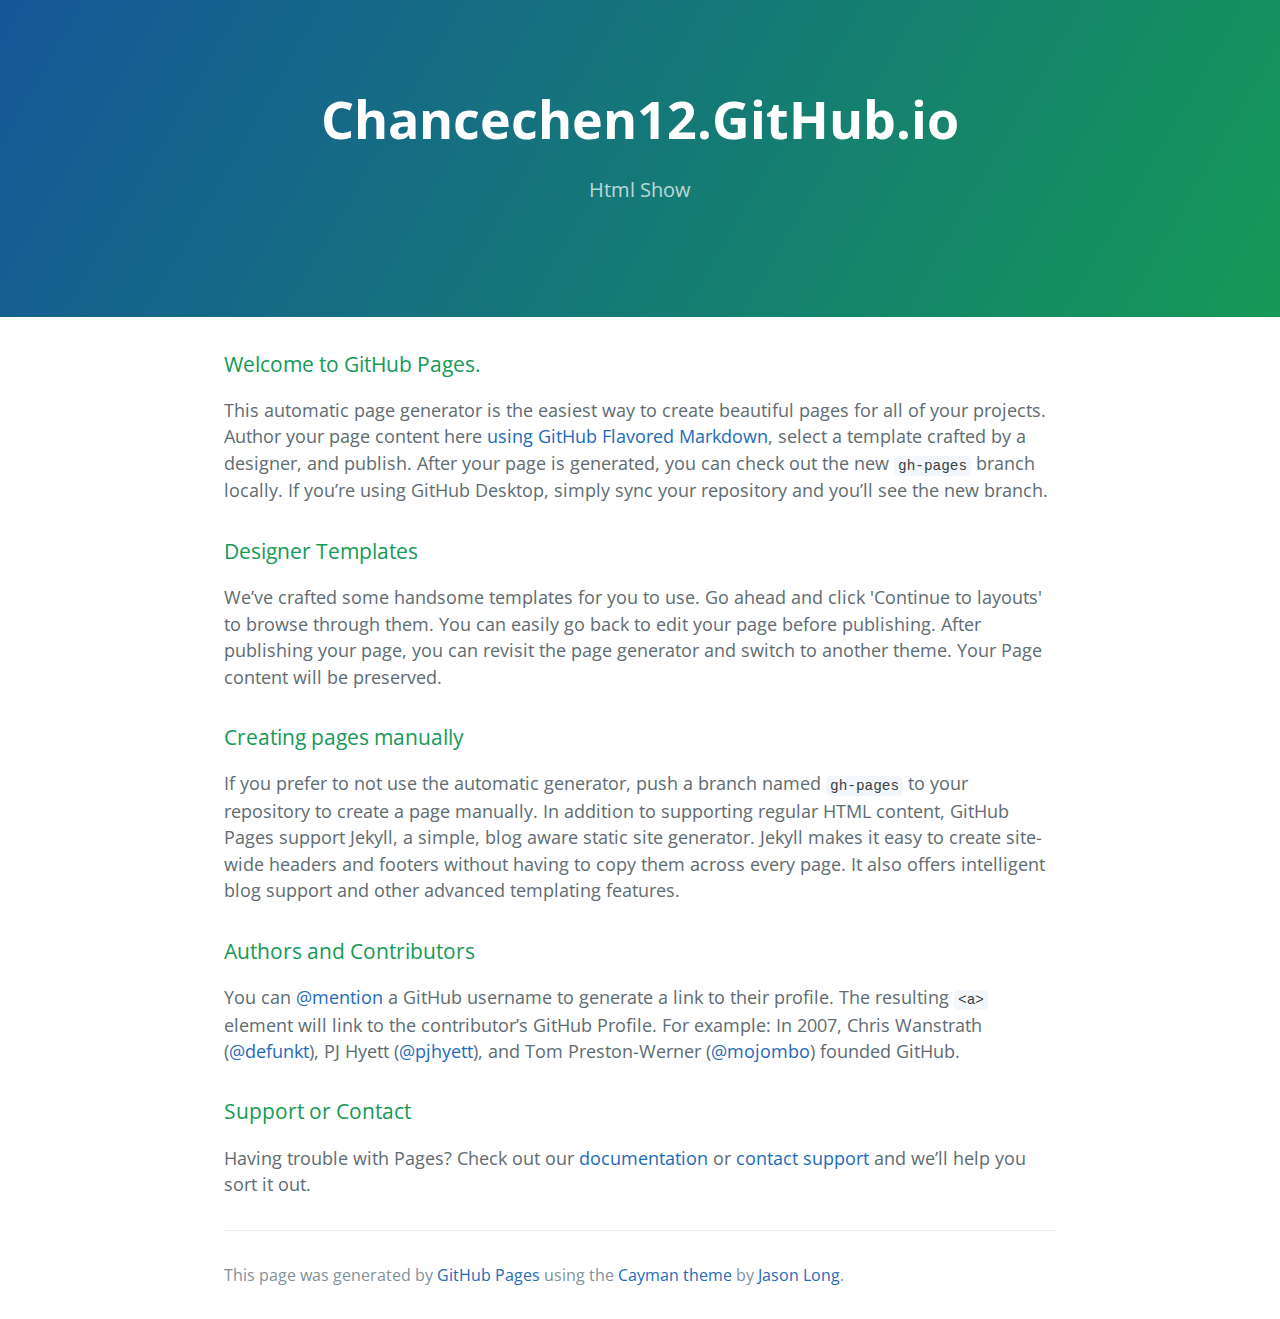
<file: index.html>
<!DOCTYPE html>
<html lang="en-us">
  <head>
    <meta charset="UTF-8">
    <title>Chancechen12.GitHub.io by ChanceChen12</title>
    <meta name="viewport" content="width=device-width, initial-scale=1">
    <link rel="stylesheet" type="text/css" href="stylesheets/normalize.css" media="screen">
    <link href='https://fonts.googleapis.com/css?family=Open+Sans:400,700' rel='stylesheet' type='text/css'>
    <link rel="stylesheet" type="text/css" href="stylesheets/stylesheet.css" media="screen">
    <link rel="stylesheet" type="text/css" href="stylesheets/github-light.css" media="screen">
  </head>
  <body>
    <section class="page-header">
      <h1 class="project-name">Chancechen12.GitHub.io</h1>
      <h2 class="project-tagline">Html Show</h2>
    </section>

    <section class="main-content">
      <h3>
<a id="welcome-to-github-pages" class="anchor" href="#welcome-to-github-pages" aria-hidden="true"><span aria-hidden="true" class="octicon octicon-link"></span></a>Welcome to GitHub Pages.</h3>

<p>This automatic page generator is the easiest way to create beautiful pages for all of your projects. Author your page content here <a href="https://guides.github.com/features/mastering-markdown/">using GitHub Flavored Markdown</a>, select a template crafted by a designer, and publish. After your page is generated, you can check out the new <code>gh-pages</code> branch locally. If you’re using GitHub Desktop, simply sync your repository and you’ll see the new branch.</p>

<h3>
<a id="designer-templates" class="anchor" href="#designer-templates" aria-hidden="true"><span aria-hidden="true" class="octicon octicon-link"></span></a>Designer Templates</h3>

<p>We’ve crafted some handsome templates for you to use. Go ahead and click 'Continue to layouts' to browse through them. You can easily go back to edit your page before publishing. After publishing your page, you can revisit the page generator and switch to another theme. Your Page content will be preserved.</p>

<h3>
<a id="creating-pages-manually" class="anchor" href="#creating-pages-manually" aria-hidden="true"><span aria-hidden="true" class="octicon octicon-link"></span></a>Creating pages manually</h3>

<p>If you prefer to not use the automatic generator, push a branch named <code>gh-pages</code> to your repository to create a page manually. In addition to supporting regular HTML content, GitHub Pages support Jekyll, a simple, blog aware static site generator. Jekyll makes it easy to create site-wide headers and footers without having to copy them across every page. It also offers intelligent blog support and other advanced templating features.</p>

<h3>
<a id="authors-and-contributors" class="anchor" href="#authors-and-contributors" aria-hidden="true"><span aria-hidden="true" class="octicon octicon-link"></span></a>Authors and Contributors</h3>

<p>You can <a href="https://help.github.com/articles/basic-writing-and-formatting-syntax/#mentioning-users-and-teams" class="user-mention">@mention</a> a GitHub username to generate a link to their profile. The resulting <code>&lt;a&gt;</code> element will link to the contributor’s GitHub Profile. For example: In 2007, Chris Wanstrath (<a href="https://github.com/defunkt" class="user-mention">@defunkt</a>), PJ Hyett (<a href="https://github.com/pjhyett" class="user-mention">@pjhyett</a>), and Tom Preston-Werner (<a href="https://github.com/mojombo" class="user-mention">@mojombo</a>) founded GitHub.</p>

<h3>
<a id="support-or-contact" class="anchor" href="#support-or-contact" aria-hidden="true"><span aria-hidden="true" class="octicon octicon-link"></span></a>Support or Contact</h3>

<p>Having trouble with Pages? Check out our <a href="https://help.github.com/pages">documentation</a> or <a href="https://github.com/contact">contact support</a> and we’ll help you sort it out.</p>

      <footer class="site-footer">

        <span class="site-footer-credits">This page was generated by <a href="https://pages.github.com">GitHub Pages</a> using the <a href="https://github.com/jasonlong/cayman-theme">Cayman theme</a> by <a href="https://twitter.com/jasonlong">Jason Long</a>.</span>
      </footer>

    </section>

  
  </body>
</html>
</file>
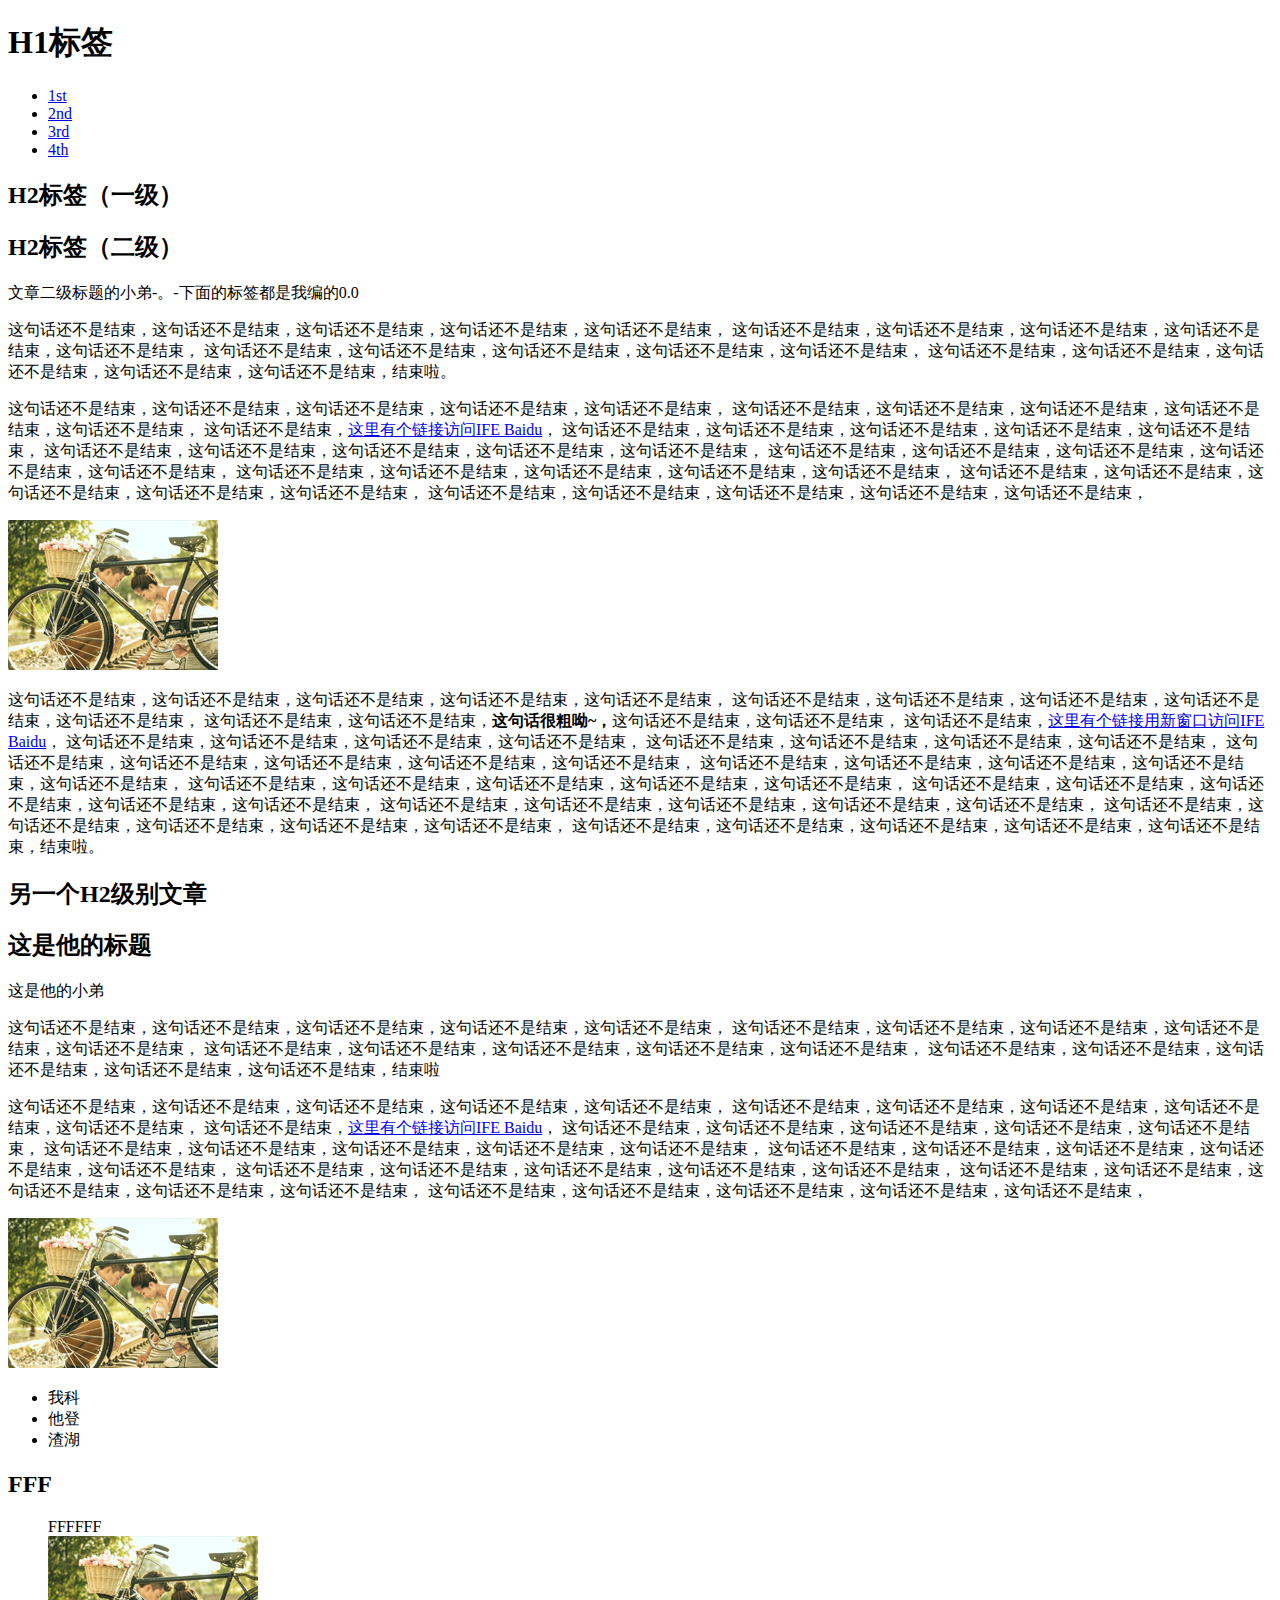
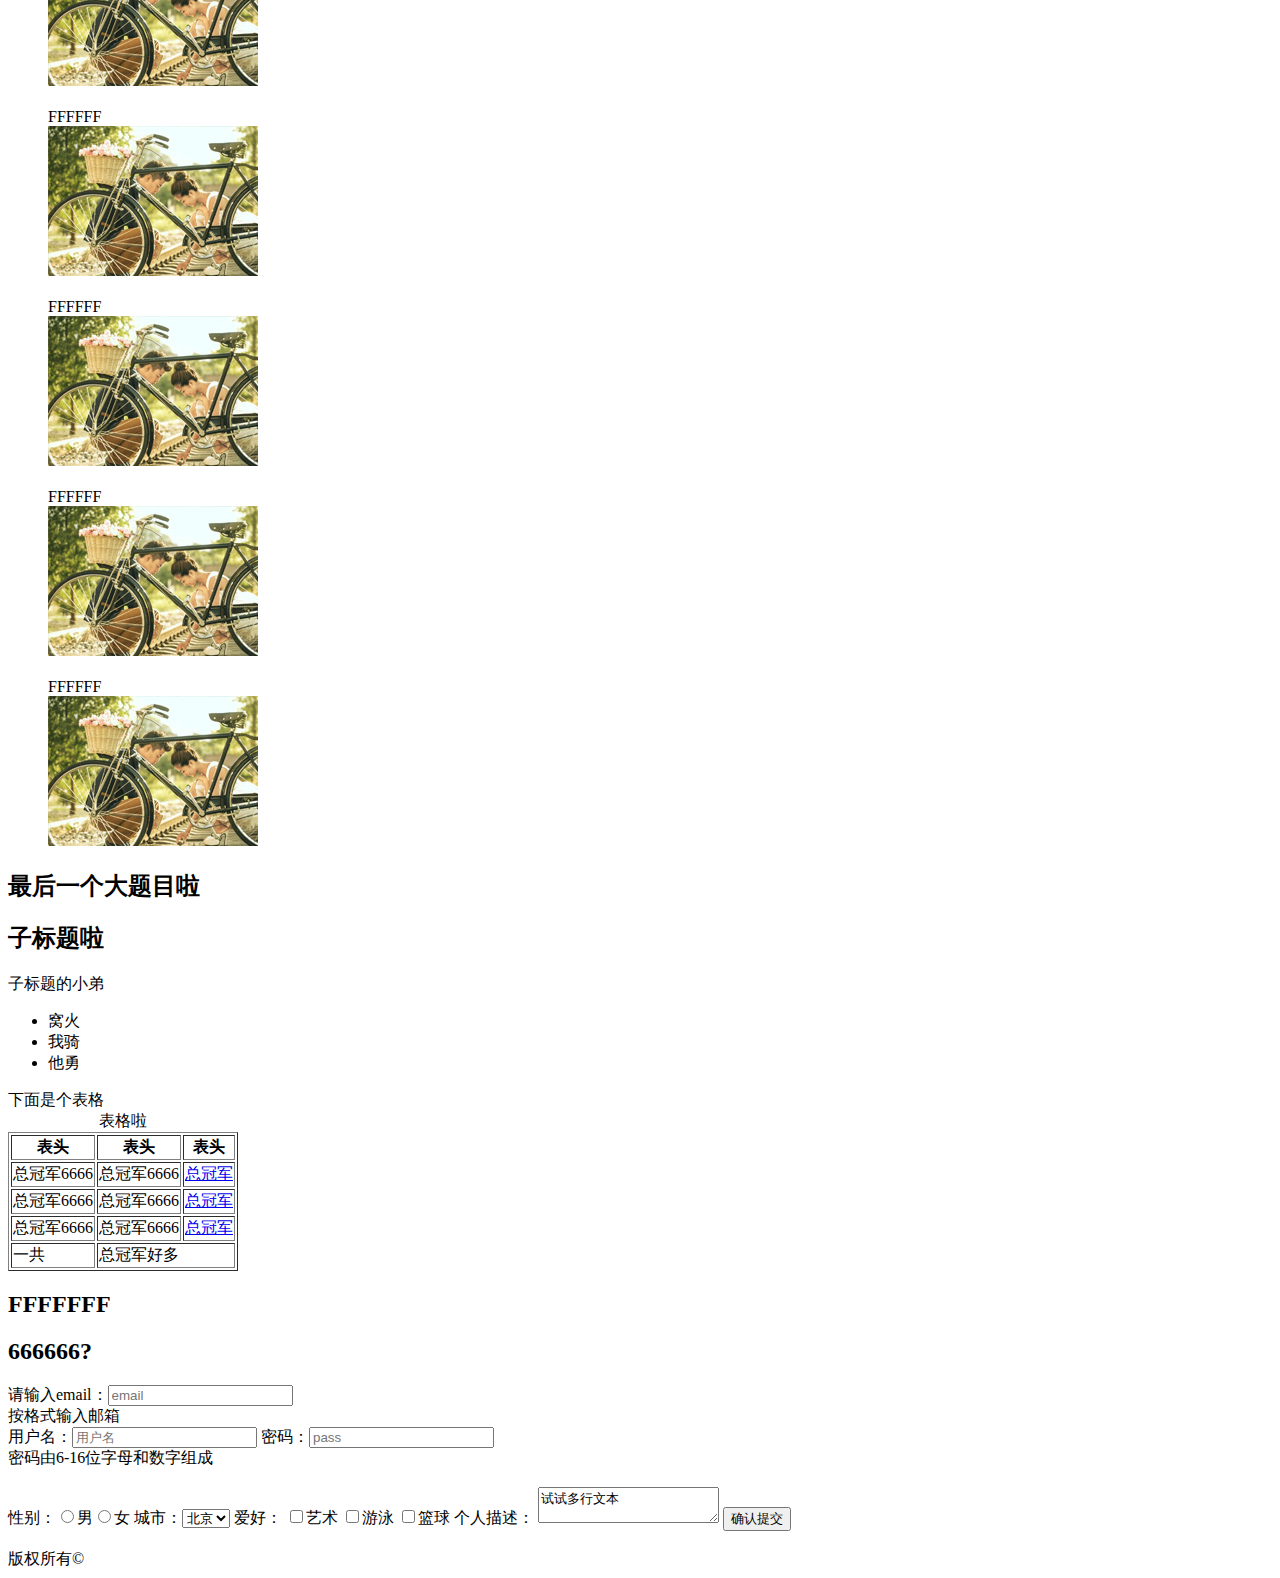
<file: index01.html>
<!DOCTYPE html>
<html lang="en">
<head>
    <meta charset="UTF-8">
    <title>Html01_heu2016</title>
</head>
<body style="font-family: '微软雅黑'">
    <div class="swap">
        <div class="container">
        <article>
            <header>
                <h1>H1标签</h1>
                    <ul>
                        <li><a href="#">1st</a></li>
                        <li><a href="#">2nd</a></li>
                        <li><a href="#">3rd</a></li>
                        <li><a href="#">4th</a> </li>
                    </ul>
            </header>
            <section>
                <header>
                    <h2>H2标签（一级）</h2>
                </header>
                <article>
                    <header>
                        <h2>H2标签（二级）</h2>
                        <p>文章二级标题的小弟-。-下面的标签都是我编的0.0</p>
                    </header>
                    <p>
                        这句话还不是结束，这句话还不是结束，这句话还不是结束，这句话还不是结束，这句话还不是结束，
                        这句话还不是结束，这句话还不是结束，这句话还不是结束，这句话还不是结束，这句话还不是结束，
                        这句话还不是结束，这句话还不是结束，这句话还不是结束，这句话还不是结束，这句话还不是结束，
                        这句话还不是结束，这句话还不是结束，这句话还不是结束，这句话还不是结束，这句话还不是结束，结束啦。
                    </p>
                    <p>
                        这句话还不是结束，这句话还不是结束，这句话还不是结束，这句话还不是结束，这句话还不是结束，
                        这句话还不是结束，这句话还不是结束，这句话还不是结束，这句话还不是结束，这句话还不是结束，
                        这句话还不是结束，<a href="http://ife.baidu.com" target="_self">这里有个链接访问IFE Baidu</a>，
                        这句话还不是结束，这句话还不是结束，这句话还不是结束，这句话还不是结束，这句话还不是结束，
                        这句话还不是结束，这句话还不是结束，这句话还不是结束，这句话还不是结束，这句话还不是结束，
                        这句话还不是结束，这句话还不是结束，这句话还不是结束，这句话还不是结束，这句话还不是结束，
                        这句话还不是结束，这句话还不是结束，这句话还不是结束，这句话还不是结束，这句话还不是结束，
                        这句话还不是结束，这句话还不是结束，这句话还不是结束，这句话还不是结束，这句话还不是结束，
                        这句话还不是结束，这句话还不是结束，这句话还不是结束，这句话还不是结束，这句话还不是结束，
                    </p>
                    <img src="FFF.jpg">
                    <p>
                        这句话还不是结束，这句话还不是结束，这句话还不是结束，这句话还不是结束，这句话还不是结束，
                        这句话还不是结束，这句话还不是结束，这句话还不是结束，这句话还不是结束，这句话还不是结束，
                        这句话还不是结束，这句话还不是结束，<b>这句话很粗呦~，</b>这句话还不是结束，这句话还不是结束，
                        这句话还不是结束，<a href="http://ife.baidu.com" target="_blank">这里有个链接用新窗口访问IFE Baidu</a>，
                        这句话还不是结束，这句话还不是结束，这句话还不是结束，这句话还不是结束，
                        这句话还不是结束，这句话还不是结束，这句话还不是结束，这句话还不是结束，
                        这句话还不是结束，这句话还不是结束，这句话还不是结束，这句话还不是结束，这句话还不是结束，
                        这句话还不是结束，这句话还不是结束，这句话还不是结束，这句话还不是结束，这句话还不是结束，
                        这句话还不是结束，这句话还不是结束，这句话还不是结束，这句话还不是结束，这句话还不是结束，
                        这句话还不是结束，这句话还不是结束，这句话还不是结束，这句话还不是结束，这句话还不是结束，
                        这句话还不是结束，这句话还不是结束，这句话还不是结束，这句话还不是结束，这句话还不是结束，
                        这句话还不是结束，这句话还不是结束，这句话还不是结束，这句话还不是结束，这句话还不是结束，
                        这句话还不是结束，这句话还不是结束，这句话还不是结束，这句话还不是结束，这句话还不是结束，结束啦。
                    </p>
                </article>
            </section>
            <section>
                <header>
                    <h2>另一个H2级别文章</h2>
                </header>
                <article>
                    <header>
                        <h2>这是他的标题</h2>
                        <p>这是他的小弟</p>
                    </header>
                    <p>这句话还不是结束，这句话还不是结束，这句话还不是结束，这句话还不是结束，这句话还不是结束，
                        这句话还不是结束，这句话还不是结束，这句话还不是结束，这句话还不是结束，这句话还不是结束，
                        这句话还不是结束，这句话还不是结束，这句话还不是结束，这句话还不是结束，这句话还不是结束，
                        这句话还不是结束，这句话还不是结束，这句话还不是结束，这句话还不是结束，这句话还不是结束，结束啦
                    </p>
                    <p>
                        这句话还不是结束，这句话还不是结束，这句话还不是结束，这句话还不是结束，这句话还不是结束，
                        这句话还不是结束，这句话还不是结束，这句话还不是结束，这句话还不是结束，这句话还不是结束，
                        这句话还不是结束，<a href="http://ife.baidu.com" target="_self">这里有个链接访问IFE Baidu</a>，
                        这句话还不是结束，这句话还不是结束，这句话还不是结束，这句话还不是结束，这句话还不是结束，
                        这句话还不是结束，这句话还不是结束，这句话还不是结束，这句话还不是结束，这句话还不是结束，
                        这句话还不是结束，这句话还不是结束，这句话还不是结束，这句话还不是结束，这句话还不是结束，
                        这句话还不是结束，这句话还不是结束，这句话还不是结束，这句话还不是结束，这句话还不是结束，
                        这句话还不是结束，这句话还不是结束，这句话还不是结束，这句话还不是结束，这句话还不是结束，
                        这句话还不是结束，这句话还不是结束，这句话还不是结束，这句话还不是结束，这句话还不是结束，
                    </p>
                    <img src="FFF.jpg">
                    <ul>
                        <li>我科</li>
                        <li>他登</li>
                        <li>渣湖</li>
                    </ul>
                </article>
            </section>
            <section>
                <header>
                    <h2>FFF</h2>
                </header>
                <ul style="list-style-type: none">
                    <li>FFFFFF<br/><img src="FFF.jpg"></li>
                    <li><br/></li>
                    <li>FFFFFF<br/><img src="FFF.jpg"></li>
                    <li><br/></li>
                    <li>FFFFFF<br/><img src="FFF.jpg"></li>
                    <li><br/></li>
                    <li>FFFFFF<br/><img src="FFF.jpg"></li>
                    <li><br/></li>
                    <li>FFFFFF<br/><img src="FFF.jpg"></li>
                </ul>
            </section>
            <section>
                <header>
                    <h2>最后一个大题目啦</h2>
                </header>
                <section>
                    <header>
                        <h2>子标题啦</h2>
                        <p>子标题的小弟</p>
                    </header>
                    <ul>
                        <li>窝火</li>
                        <li>我骑</li>
                        <li>他勇</li>
                    </ul>
                    <span>下面是个表格</span>
                    <table border="1px">
                        <caption>表格啦</caption>
                        <tr>
                            <th>表头</th>
                            <th>表头</th>
                            <th>表头</th>
                        </tr>
                        <tr>
                            <td>总冠军6666</td>
                            <td>总冠军6666</td>
                            <td><a href="#">总冠军</a></td>
                        </tr>
                        <tr>
                            <td>总冠军6666</td>
                            <td>总冠军6666</td>
                            <td><a href="#">总冠军</a></td>
                        </tr>
                        <tr>
                            <td>总冠军6666</td>
                            <td>总冠军6666</td>
                            <td><a href="#">总冠军</a></td>
                        </tr>
                        <tr>
                            <td>一共</td>
                            <td colspan="2">总冠军好多</td>
                        </tr>
                    </table>
                </section>
                <section>
                    <header>
                    <h2>FFFFFFF</h2>
                    </header>
                    <h2>666666?</h2>
                </section>
                <form action="#" method="post">
                <span>请输入email：</span><input type="text" name="email" placeholder="email"><br/>
                <span>按格式输入邮箱</span><br/>
                <span>用户名：</span><input type="text" name="username" placeholder="用户名">
                <span>密码：</span><input type="password" name="password" placeholder="pass"><br/>
                <span>密码由6-16位字母和数字组成</span><br/>
                <br/>
                性别：<input type="radio" name="sex" value="male">男<input type="radio" name="sex" value="female">女
                城市：<select name="city">
                    <option value="1">北京</option>
                    <option value="2">上海</option>
                    <option value="3">广州</option>
                    <option value="4">深圳</option>
                    </select>
                <span>爱好：</span>
                <input type="checkbox" name="hobby" value="art">艺术
                <input type="checkbox" name="hobby" value="swim">游泳
                <input type="checkbox" name="hobby" value="bas">篮球
                <span>
                    个人描述：
                </span>
                <textarea >试试多行文本</textarea>
                <button type="submit" >确认提交</button>
                </form>
                <br/>
                <footer>
                    <span>版权所有©</span>
                </footer>
            </section>
        </article>
        </div>
    </div>
</body>
</html>
</file>
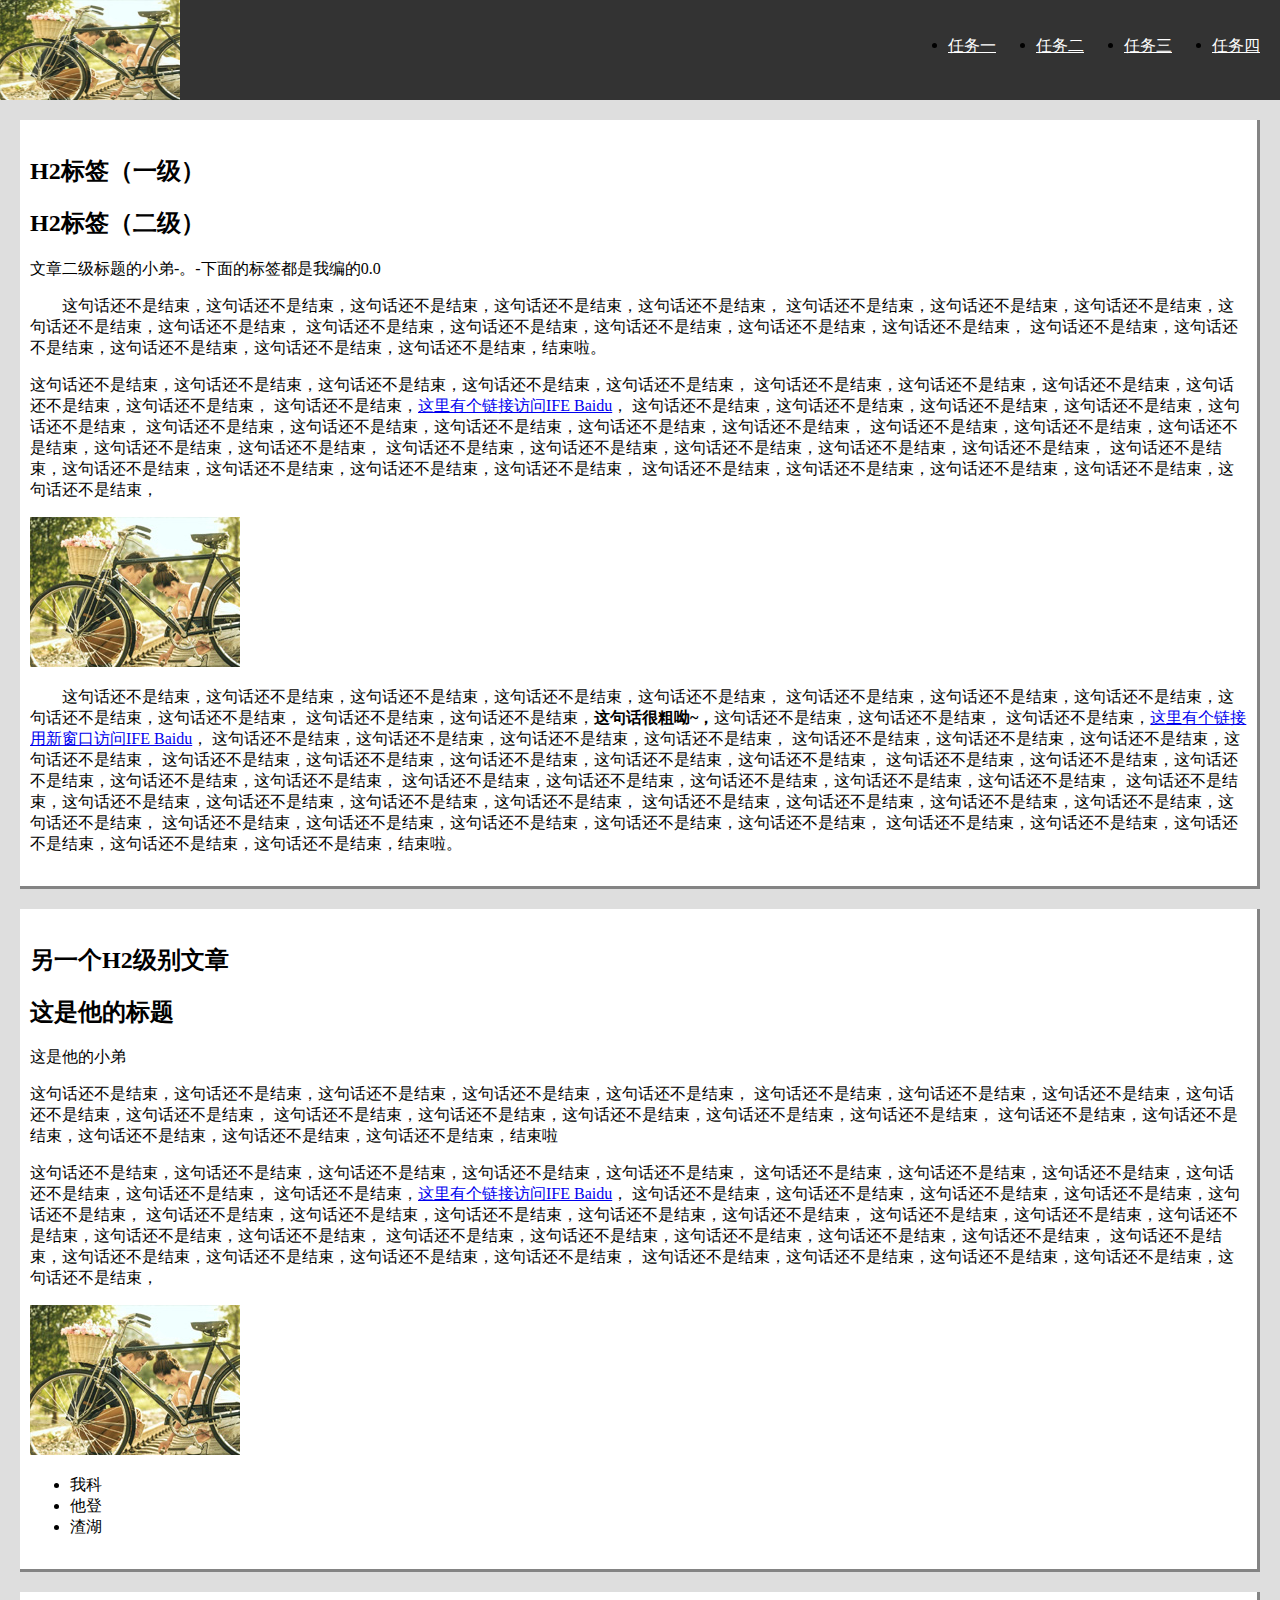
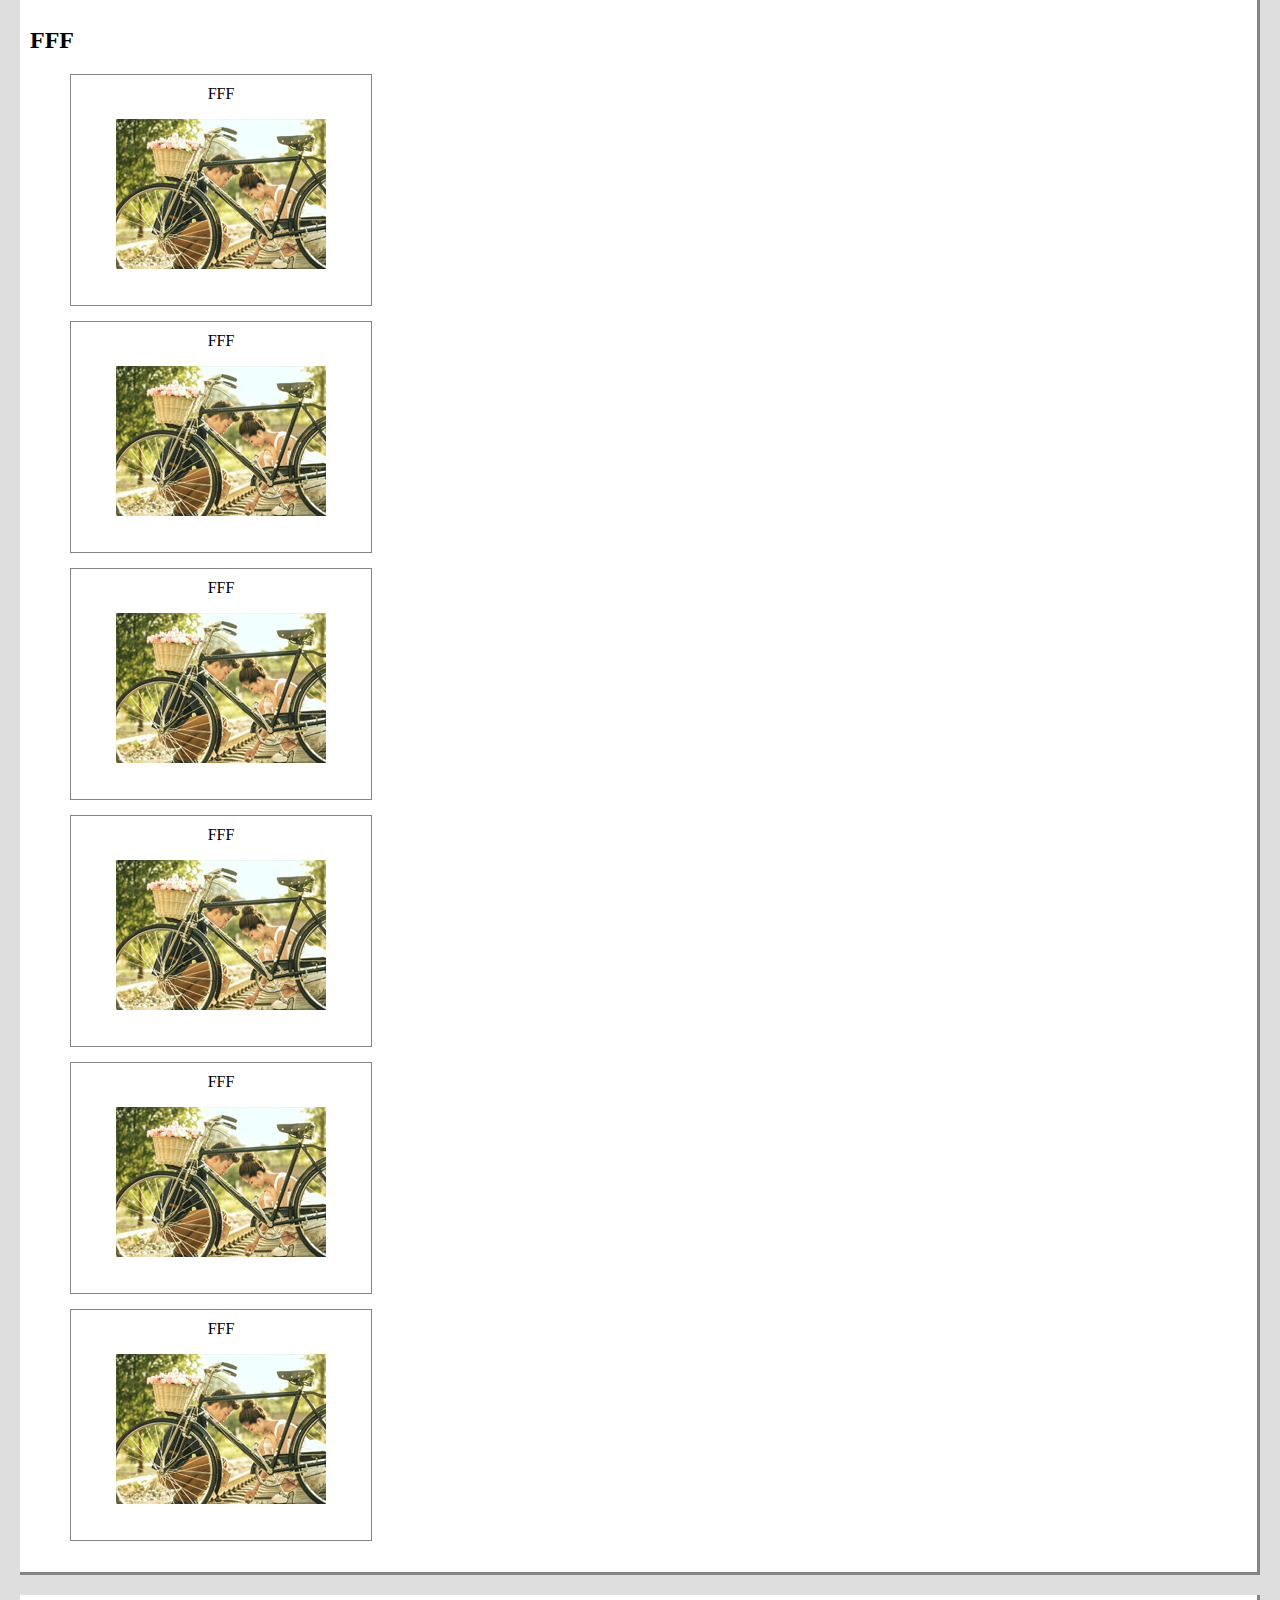
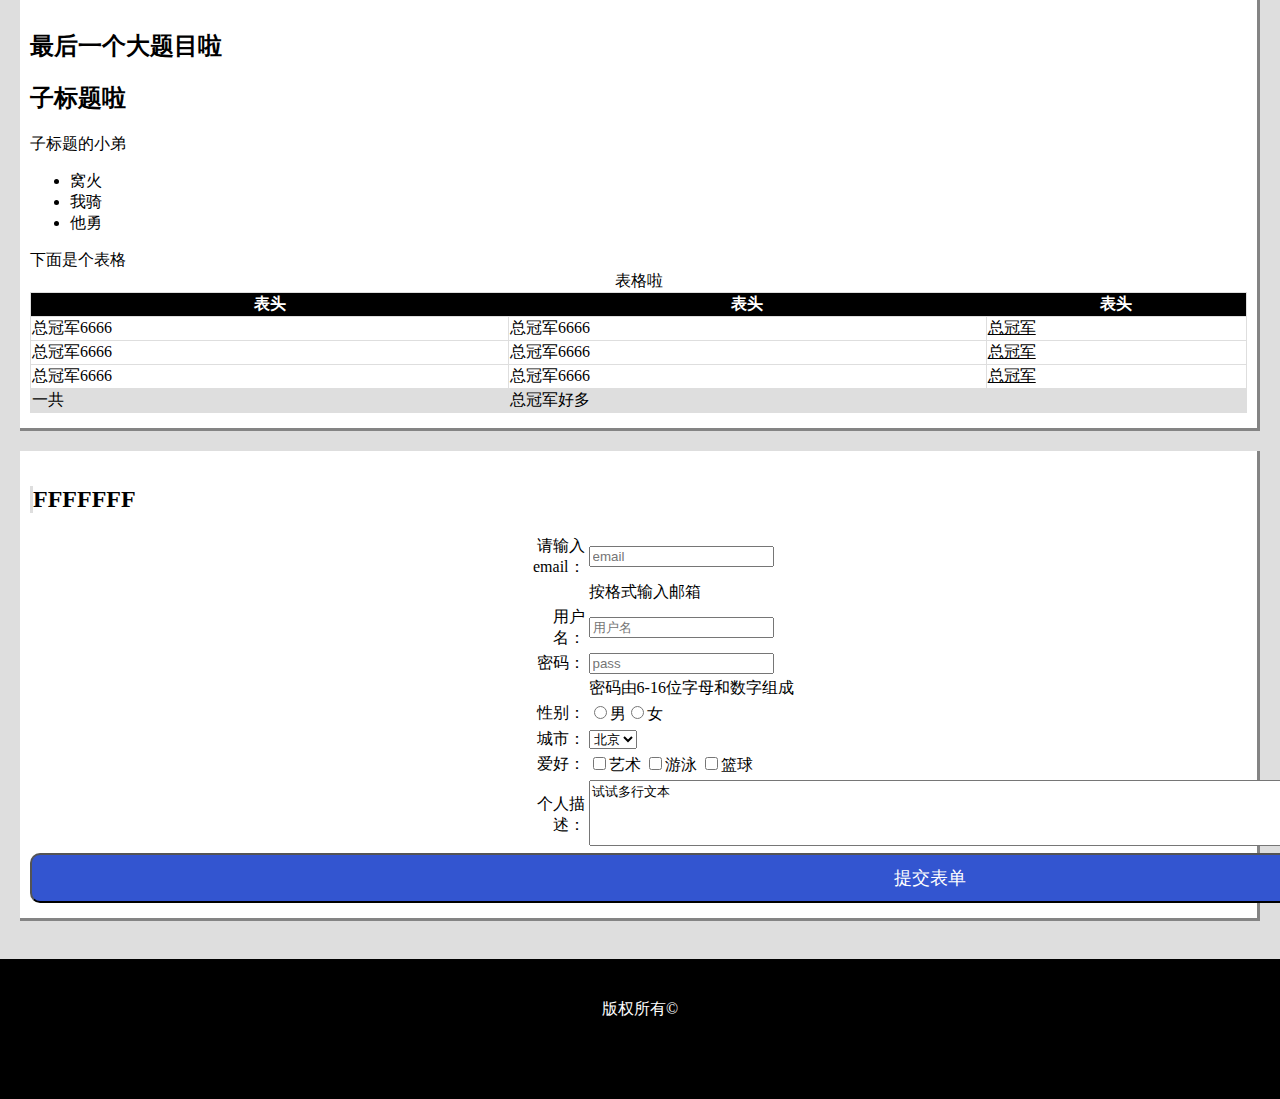
<file: Ife/Task_02.html>
<!DOCTYPE html>
<html lang="en">
<head>
    <meta charset="UTF-8">
    <title>Html01_heu2016</title>
    <link rel="stylesheet" type="text/css" href="StyleForTask02.css">
</head>
<body style="font-family: '微软雅黑'">
<div class="swap">
    <div class="container">
        <div class="header_div">
            <img src="FFF.jpg">
                <ul class="nav">
                    <li><a href="#">任务一</a></li>
                    <li><a href="#">任务二</a></li>
                    <li><a href="#">任务三</a></li>
                    <li><a href="#">任务四</a></li>
                </ul>
        </div>
        <article>
            <div class="part1">
            <section>
                <header>
                    <h2>H2标签（一级）</h2>
                </header>
                <article>
                    <header>
                        <h2>H2标签（二级）</h2>
                        <p>文章二级标题的小弟-。-下面的标签都是我编的0.0</p>
                    </header>
                    <p class="part1_p1">
                        这句话还不是结束，这句话还不是结束，这句话还不是结束，这句话还不是结束，这句话还不是结束，
                        这句话还不是结束，这句话还不是结束，这句话还不是结束，这句话还不是结束，这句话还不是结束，
                        这句话还不是结束，这句话还不是结束，这句话还不是结束，这句话还不是结束，这句话还不是结束，
                        这句话还不是结束，这句话还不是结束，这句话还不是结束，这句话还不是结束，这句话还不是结束，结束啦。
                    </p>
                    <p>
                        这句话还不是结束，这句话还不是结束，这句话还不是结束，这句话还不是结束，这句话还不是结束，
                        这句话还不是结束，这句话还不是结束，这句话还不是结束，这句话还不是结束，这句话还不是结束，
                        这句话还不是结束，<a href="http://ife.baidu.com" target="_self">这里有个链接访问IFE Baidu</a>，
                        这句话还不是结束，这句话还不是结束，这句话还不是结束，这句话还不是结束，这句话还不是结束，
                        这句话还不是结束，这句话还不是结束，这句话还不是结束，这句话还不是结束，这句话还不是结束，
                        这句话还不是结束，这句话还不是结束，这句话还不是结束，这句话还不是结束，这句话还不是结束，
                        这句话还不是结束，这句话还不是结束，这句话还不是结束，这句话还不是结束，这句话还不是结束，
                        这句话还不是结束，这句话还不是结束，这句话还不是结束，这句话还不是结束，这句话还不是结束，
                        这句话还不是结束，这句话还不是结束，这句话还不是结束，这句话还不是结束，这句话还不是结束，
                    </p>
                    <img src="FFF.jpg">
                    <p class="part1_p2">
                        这句话还不是结束，这句话还不是结束，这句话还不是结束，这句话还不是结束，这句话还不是结束，
                        这句话还不是结束，这句话还不是结束，这句话还不是结束，这句话还不是结束，这句话还不是结束，
                        这句话还不是结束，这句话还不是结束，<b>这句话很粗呦~，</b>这句话还不是结束，这句话还不是结束，
                        这句话还不是结束，<a href="http://ife.baidu.com" target="_blank">这里有个链接用新窗口访问IFE Baidu</a>，
                        这句话还不是结束，这句话还不是结束，这句话还不是结束，这句话还不是结束，
                        这句话还不是结束，这句话还不是结束，这句话还不是结束，这句话还不是结束，
                        这句话还不是结束，这句话还不是结束，这句话还不是结束，这句话还不是结束，这句话还不是结束，
                        这句话还不是结束，这句话还不是结束，这句话还不是结束，这句话还不是结束，这句话还不是结束，
                        这句话还不是结束，这句话还不是结束，这句话还不是结束，这句话还不是结束，这句话还不是结束，
                        这句话还不是结束，这句话还不是结束，这句话还不是结束，这句话还不是结束，这句话还不是结束，
                        这句话还不是结束，这句话还不是结束，这句话还不是结束，这句话还不是结束，这句话还不是结束，
                        这句话还不是结束，这句话还不是结束，这句话还不是结束，这句话还不是结束，这句话还不是结束，
                        这句话还不是结束，这句话还不是结束，这句话还不是结束，这句话还不是结束，这句话还不是结束，结束啦。
                    </p>
                </article>
            </section>
            </div>
            <div class="part2">
            <section>
                <header>
                    <h2>另一个H2级别文章</h2>
                </header>
                <article>
                    <header>
                        <h2>这是他的标题</h2>
                        <p>这是他的小弟</p>
                    </header>
                    <p>这句话还不是结束，这句话还不是结束，这句话还不是结束，这句话还不是结束，这句话还不是结束，
                        这句话还不是结束，这句话还不是结束，这句话还不是结束，这句话还不是结束，这句话还不是结束，
                        这句话还不是结束，这句话还不是结束，这句话还不是结束，这句话还不是结束，这句话还不是结束，
                        这句话还不是结束，这句话还不是结束，这句话还不是结束，这句话还不是结束，这句话还不是结束，结束啦
                    </p>
                    <p>
                        这句话还不是结束，这句话还不是结束，这句话还不是结束，这句话还不是结束，这句话还不是结束，
                        这句话还不是结束，这句话还不是结束，这句话还不是结束，这句话还不是结束，这句话还不是结束，
                        这句话还不是结束，<a href="http://ife.baidu.com" target="_self">这里有个链接访问IFE Baidu</a>，
                        这句话还不是结束，这句话还不是结束，这句话还不是结束，这句话还不是结束，这句话还不是结束，
                        这句话还不是结束，这句话还不是结束，这句话还不是结束，这句话还不是结束，这句话还不是结束，
                        这句话还不是结束，这句话还不是结束，这句话还不是结束，这句话还不是结束，这句话还不是结束，
                        这句话还不是结束，这句话还不是结束，这句话还不是结束，这句话还不是结束，这句话还不是结束，
                        这句话还不是结束，这句话还不是结束，这句话还不是结束，这句话还不是结束，这句话还不是结束，
                        这句话还不是结束，这句话还不是结束，这句话还不是结束，这句话还不是结束，这句话还不是结束，
                    </p>
                    <img src="FFF.jpg">
                    <ul>
                        <li>我科</li>
                        <li>他登</li>
                        <li>渣湖</li>
                    </ul>
                </article>
            </section>
            </div>
            <div class="part3">
            <section>
                <header>
                    <h2>FFF</h2>
                </header>
                <ul style="list-style-type: none">
                    <li>
                        <div class="div1">
                            <p>FFF</p>
                            <img class="img" src=FFF.jpg>
                        </div>
                    </li>
                    <li>
                        <div class="div1">
                            <p>FFF</p>
                            <img class="img" src=FFF.jpg>
                        </div>
                    </li>
                    <li>
                        <div class="div1">
                            <p>FFF</p>
                            <img class="img" src=FFF.jpg>
                        </div>
                    </li>
                    <li>
                        <div class="div1">
                            <p>FFF</p>
                            <img class="img" src=FFF.jpg>
                        </div>
                    </li>
                    <li>
                        <div class="div1">
                            <p>FFF</p>
                            <img class="img" src=FFF.jpg>
                        </div>
                    </li>
                    <li>
                        <div class="div1">
                            <p>FFF</p>
                            <img class="img" src=FFF.jpg>
                        </div>
                    </li>
                </ul>
            </section>
            </div>

            <section>
                <div class="part4">
                <header>
                    <h2>最后一个大题目啦</h2>
                </header>
                <section>
                    <header>
                        <h2>子标题啦</h2>
                        <p>子标题的小弟</p>
                    </header>
                    <ul>
                        <li>窝火</li>
                        <li>我骑</li>
                        <li>他勇</li>
                    </ul>
                    <span>下面是个表格</span>
                    <table class="table" ><!-- 这个地方怎么设置才能让边框真正的不存在 而不是以白色形式占据元素-->
                        <caption>表格啦</caption>
                        <tr>
                            <th class="th1" bgcolor="black"><span class="part4_table_th">表头</span></th>
                            <th class="th1" bgcolor="black"><span class="part4_table_th">表头</span></th>
                            <th class="th2" bgcolor="black"><span class="part4_table_th">表头</span></th>
                        </tr>
                        <tr>
                            <td>总冠军6666</td>
                            <td>总冠军6666</td>
                            <td><a href="#">总冠军</a></td>
                        </tr>
                        <tr>
                            <td>总冠军6666</td>
                            <td>总冠军6666</td>
                            <td><a href="#">总冠军</a></td>
                        </tr>
                        <tr>
                            <td>总冠军6666</td>
                            <td>总冠军6666</td>
                            <td><a href="#">总冠军</a></td>
                        </tr>
                        <tr class="tr1">
                            <td>一共</td>
                            <td colspan="2">总冠军好多</td>
                        </tr>
                    </table>
                </section>
                </div>
                <div class="part5">
                <section>
                    <header>
                        <h2 class="part5_table1_h2">FFFFFFF</h2>
                    </header>
                </section>
                    <div class="part5_table1">
                <form action="#" method="post">
                    <table>
                        <tr><td class="td_left"><span>请输入email：</span></td><td><input type="text" name="email" placeholder="email"></td></tr>
                        <tr><td></td><td><span>按格式输入邮箱</span></td></tr>
                        <tr><td class="td_left"><span>用户名：</span></td><td><input type="text" name="username" placeholder="用户名"></td></tr>
                        <tr><td class="td_left"><span>密码：</span></td><td><input type="password" name="password" placeholder="pass"></td></tr>
                        <tr><td></td><td><span>密码由6-16位字母和数字组成</span></td></tr>
                        <tr><td class="td_left">性别：</td><td><input type="radio" name="sex" value="male">男<input type="radio" name="sex" value="female">女</td></tr>
                            <tr><td class="td_left">城市：</td><td><select name="city">
                                                <option value="1">北京</option>
                                                <option value="2">上海</option>
                                                <option value="3">广州</option>
                                                <option value="4">深圳</option>
                                            </select></td></tr>
                        <tr><td class="td_left"><span>爱好：</span></td><td><input type="checkbox" name="hobby" value="art">艺术
                                                            <input type="checkbox" name="hobby" value="swim">游泳
                                                            <input type="checkbox" name="hobby" value="bas">篮球</td></tr>
                        <tr><td class="td_left"><span>个人描述：</span></td><td><textarea cols="100" rows="4">试试多行文本</textarea></td></tr>
                    </table>
                </form>
                     </div>
                    <div class="div_button">
                    <input class="submit" type="submit" value="提交表单">
                    </div>
                </div>
                <br/>
                <footer class="lastfooter">
                    <span>版权所有©</span>
                </footer>
            </section>
        </article>
    </div>
</div>
</body>
</html>
</file>
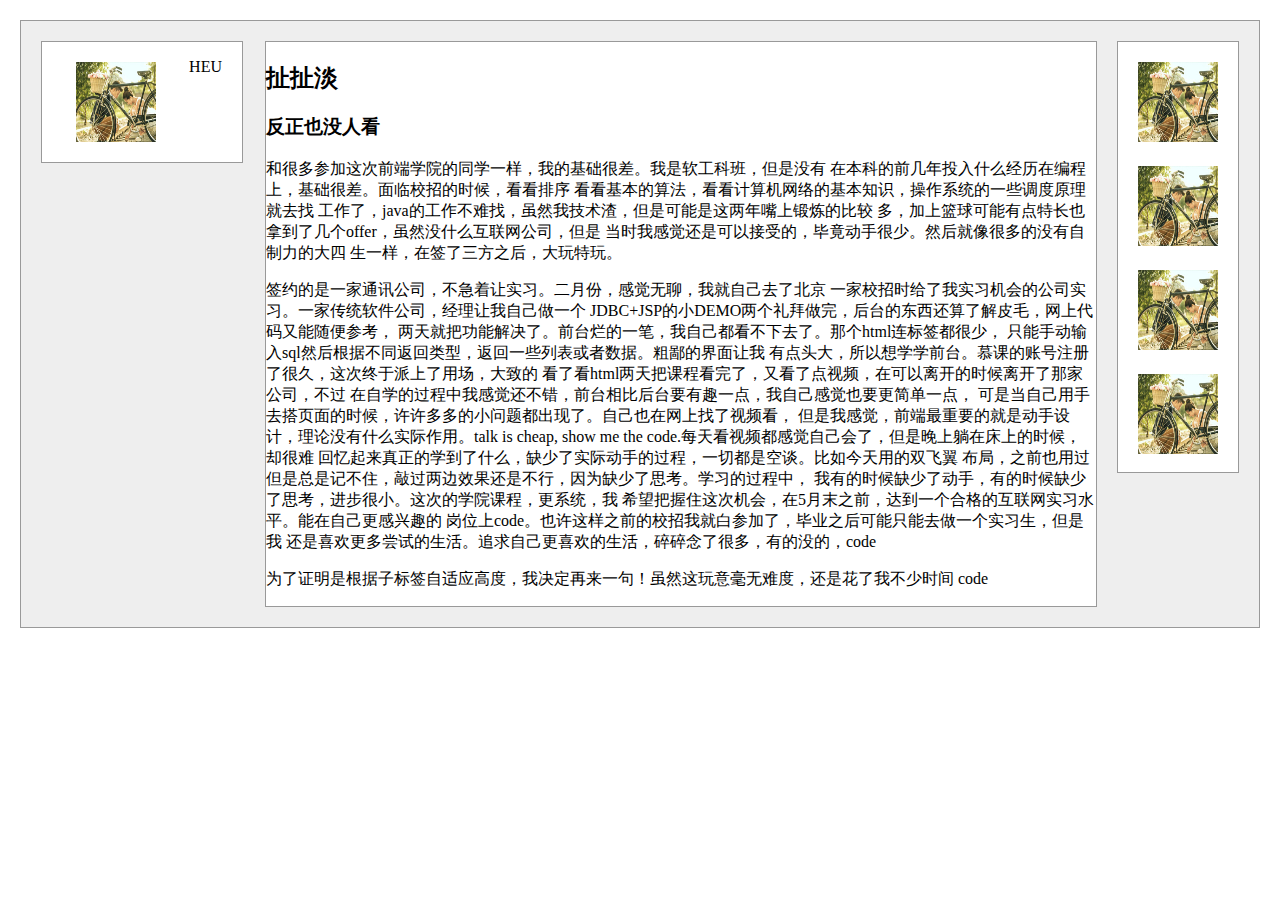
<file: Ife/task_03.html>
<!DOCTYPE html>
<html lang="en">
<head>
    <meta charset="UTF-8">
    <title>团队简介</title>
    <link rel="stylesheet" type="text/css" href="StyleForTask_03.css">
</head>
<body>
    <div class="container">
        <div class="des">
            <div class="describe">
                <h2>扯扯淡</h2>
                <h3>反正也没人看</h3>
                <p>
                    和很多参加这次前端学院的同学一样，我的基础很差。我是软工科班，但是没有
                    在本科的前几年投入什么经历在编程上，基础很差。面临校招的时候，看看排序
                    看看基本的算法，看看计算机网络的基本知识，操作系统的一些调度原理就去找
                    工作了，java的工作不难找，虽然我技术渣，但是可能是这两年嘴上锻炼的比较
                    多，加上篮球可能有点特长也拿到了几个offer，虽然没什么互联网公司，但是
                    当时我感觉还是可以接受的，毕竟动手很少。然后就像很多的没有自制力的大四
                    生一样，在签了三方之后，大玩特玩。
                </p>
                <p>
                    签约的是一家通讯公司，不急着让实习。二月份，感觉无聊，我就自己去了北京
                    一家校招时给了我实习机会的公司实习。一家传统软件公司，经理让我自己做一个
                    JDBC+JSP的小DEMO两个礼拜做完，后台的东西还算了解皮毛，网上代码又能随便参考，
                    两天就把功能解决了。前台烂的一笔，我自己都看不下去了。那个html连标签都很少，
                    只能手动输入sql然后根据不同返回类型，返回一些列表或者数据。粗鄙的界面让我
                    有点头大，所以想学学前台。慕课的账号注册了很久，这次终于派上了用场，大致的
                    看了看html两天把课程看完了，又看了点视频，在可以离开的时候离开了那家公司，不过
                    在自学的过程中我感觉还不错，前台相比后台要有趣一点，我自己感觉也要更简单一点，
                    可是当自己用手去搭页面的时候，许许多多的小问题都出现了。自己也在网上找了视频看，
                    但是我感觉，前端最重要的就是动手设计，理论没有什么实际作用。talk is cheap,
                    show me the code.每天看视频都感觉自己会了，但是晚上躺在床上的时候，却很难
                    回忆起来真正的学到了什么，缺少了实际动手的过程，一切都是空谈。比如今天用的双飞翼
                    布局，之前也用过但是总是记不住，敲过两边效果还是不行，因为缺少了思考。学习的过程中，
                    我有的时候缺少了动手，有的时候缺少了思考，进步很小。这次的学院课程，更系统，我
                    希望把握住这次机会，在5月末之前，达到一个合格的互联网实习水平。能在自己更感兴趣的
                    岗位上code。也许这样之前的校招我就白参加了，毕业之后可能只能去做一个实习生，但是我
                    还是喜欢更多尝试的生活。追求自己更喜欢的生活，碎碎念了很多，有的没的，code
                </p>
                <p>
                    为了证明是根据子标签自适应高度，我决定再来一句！虽然这玩意毫无难度，还是花了我不少时间
                    code
                </p>
            </div>
        </div>
        <div class="team">
            <img src="FFF.jpg" width="80" height="80">
            <p>HEU</p>
        </div>
        <div class="personal">
            <img src="FFF.jpg" width="80" height="80">
            <img src="FFF.jpg" width="80" height="80">
            <img src="FFF.jpg" width="80" height="80">
            <img src="FFF.jpg" width="80" height="80">
        </div>
        <div style="clear: both"></div>
    </div>
</body>
</html>
</file>
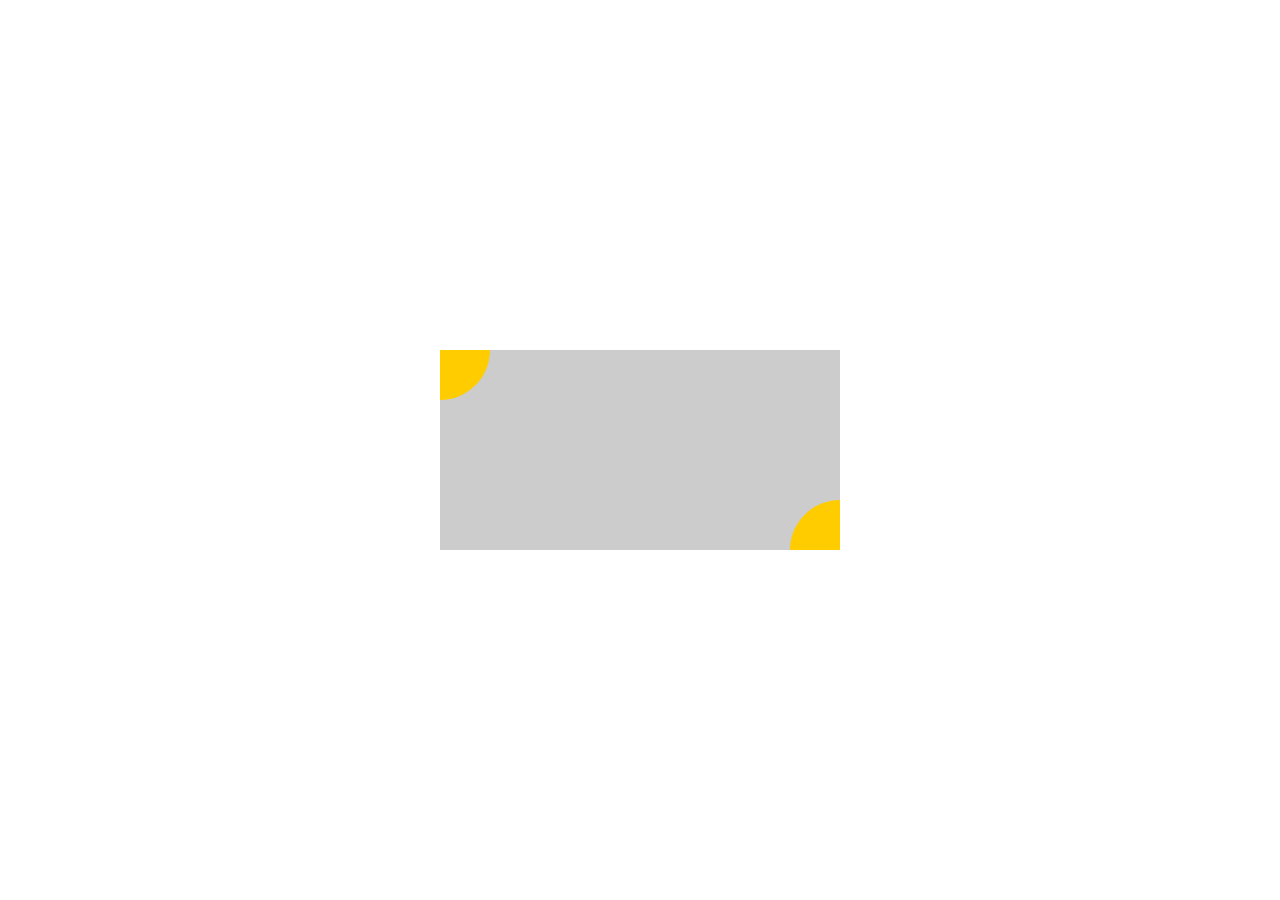
<file: Ife/task_04.html>
<!DOCTYPE html>
<html lang="en">
<head>
    <meta charset="UTF-8">
    <title>Title</title>
    <link rel="stylesheet" type="text/css" href="StyleForTask04.css">
</head>
<body>
        <div class="mid">
            <div class="top"></div>
            <div class="bottom"></div>
        </div>
</body>
</html>
</file>
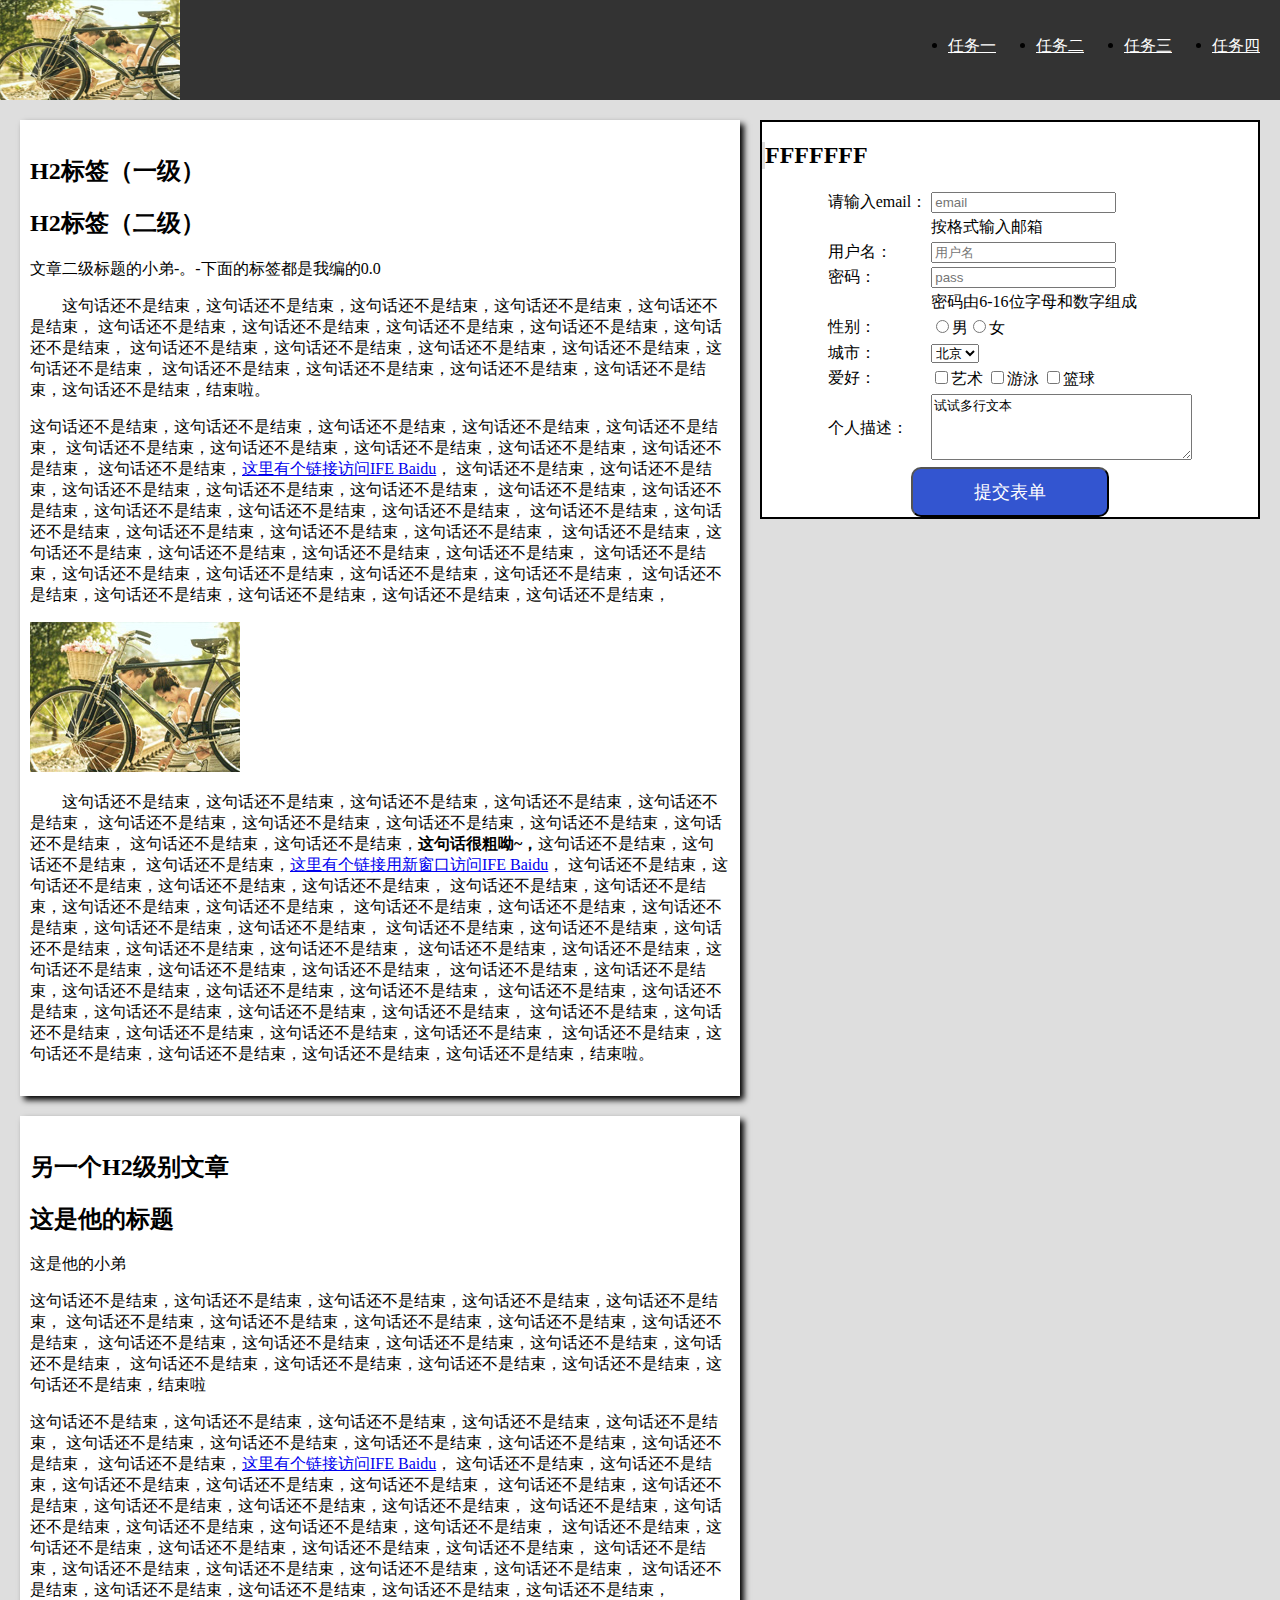
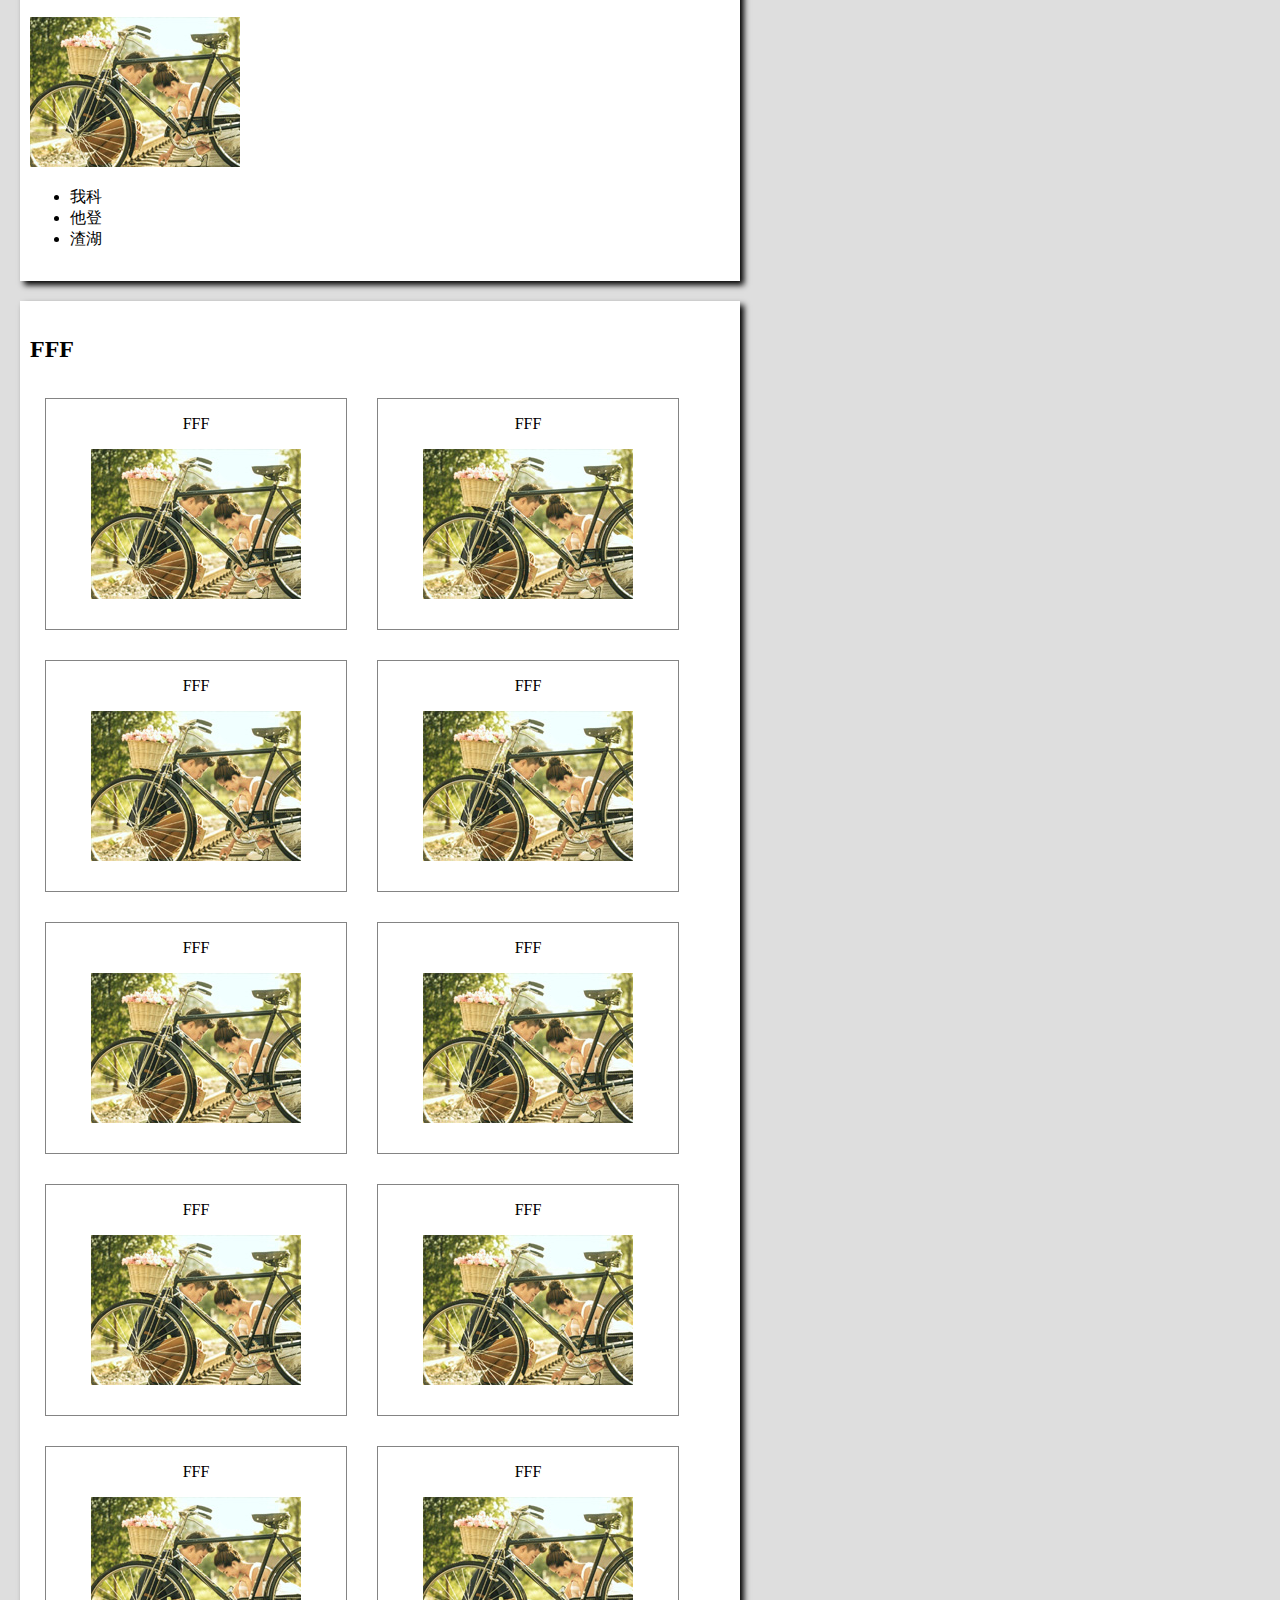
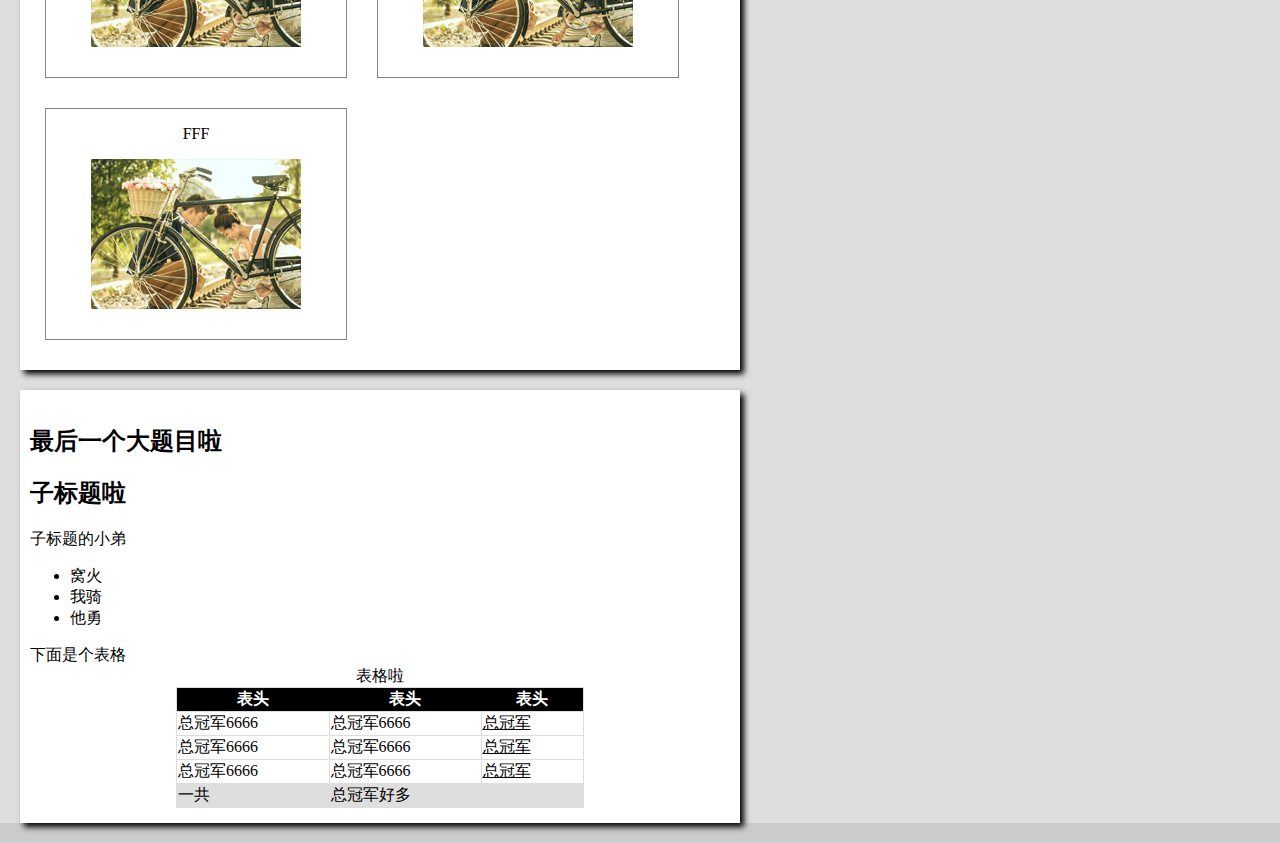
<file: Ife/task_05.html>
<!DOCTYPE html>
<html lang="en">
<head>
    <meta charset="UTF-8">
    <title>Html05_heu2016</title>
    <link rel="stylesheet" type="text/css" href="StyleForTask05.css">
</head>
<body style="font-family: '微软雅黑'">
<div class="swap">
    <div class="container">
        <div class="header_div">
            <img src="FFF.jpg">
            <ul class="nav">
                <li><a href="#">任务一</a></li>
                <li><a href="#">任务二</a></li>
                <li><a href="#">任务三</a></li>
                <li><a href="#">任务四</a></li>
            </ul>
        </div>

        <div class="right">
            <div class="part5">
                <section >
                    <header class="part5_head">
                        <h2 class="part5_table1_h2">FFFFFFF</h2>
                    </header>
                </section>
                <section>
                    <form action="#" method="post" class="form1">
                        <table class="lastTable">
                            <tr><td class="td_left"><span>请输入email：</span></td><td><input type="text" name="email" placeholder="email"></td></tr>
                            <tr><td></td><td><span>按格式输入邮箱</span></td></tr>
                            <tr><td class="td_left"><span>用户名：</span></td><td><input type="text" name="username" placeholder="用户名"></td></tr>
                            <tr><td class="td_left"><span>密码：</span></td><td><input type="password" name="password" placeholder="pass"></td></tr>
                            <tr><td></td><td><span>密码由6-16位字母和数字组成</span></td></tr>
                            <tr><td class="td_left">性别：</td><td><input type="radio" name="sex" value="male">男<input type="radio" name="sex" value="female">女</td></tr>
                            <tr><td class="td_left">城市：</td><td><select name="city">
                                <option value="1">北京</option>
                                <option value="2">上海</option>
                                <option value="3">广州</option>
                                <option value="4">深圳</option>
                            </select></td></tr>
                            <tr><td class="td_left"><span>爱好：</span></td><td><input type="checkbox" name="hobby" value="art">艺术
                                <input type="checkbox" name="hobby" value="swim">游泳
                                <input type="checkbox" name="hobby" value="bas">篮球</td></tr>
                            <tr><td class="td_left"><span>个人描述：</span></td><td><textarea cols="30" rows="4">试试多行文本</textarea></td></tr>
                        </table>
                    </form>
                </section>
                <div class="div_button">
                    <input class="submit" type="submit" value="提交表单">
                </div>
            </div>
        </div>

        <div class="left">
            <div class="part1">
                <section>
                    <header>
                        <h2>H2标签（一级）</h2>
                    </header>
                    <article>
                        <header>
                            <h2>H2标签（二级）</h2>
                            <p>文章二级标题的小弟-。-下面的标签都是我编的0.0</p>
                        </header>
                        <p class="part1_p1">
                            这句话还不是结束，这句话还不是结束，这句话还不是结束，这句话还不是结束，这句话还不是结束，
                            这句话还不是结束，这句话还不是结束，这句话还不是结束，这句话还不是结束，这句话还不是结束，
                            这句话还不是结束，这句话还不是结束，这句话还不是结束，这句话还不是结束，这句话还不是结束，
                            这句话还不是结束，这句话还不是结束，这句话还不是结束，这句话还不是结束，这句话还不是结束，结束啦。
                        </p>
                        <p>
                            这句话还不是结束，这句话还不是结束，这句话还不是结束，这句话还不是结束，这句话还不是结束，
                            这句话还不是结束，这句话还不是结束，这句话还不是结束，这句话还不是结束，这句话还不是结束，
                            这句话还不是结束，<a href="http://ife.baidu.com" target="_self">这里有个链接访问IFE Baidu</a>，
                            这句话还不是结束，这句话还不是结束，这句话还不是结束，这句话还不是结束，这句话还不是结束，
                            这句话还不是结束，这句话还不是结束，这句话还不是结束，这句话还不是结束，这句话还不是结束，
                            这句话还不是结束，这句话还不是结束，这句话还不是结束，这句话还不是结束，这句话还不是结束，
                            这句话还不是结束，这句话还不是结束，这句话还不是结束，这句话还不是结束，这句话还不是结束，
                            这句话还不是结束，这句话还不是结束，这句话还不是结束，这句话还不是结束，这句话还不是结束，
                            这句话还不是结束，这句话还不是结束，这句话还不是结束，这句话还不是结束，这句话还不是结束，
                        </p>
                        <img src="FFF.jpg">
                        <p class="part1_p2">
                            这句话还不是结束，这句话还不是结束，这句话还不是结束，这句话还不是结束，这句话还不是结束，
                            这句话还不是结束，这句话还不是结束，这句话还不是结束，这句话还不是结束，这句话还不是结束，
                            这句话还不是结束，这句话还不是结束，<b>这句话很粗呦~，</b>这句话还不是结束，这句话还不是结束，
                            这句话还不是结束，<a href="http://ife.baidu.com" target="_blank">这里有个链接用新窗口访问IFE Baidu</a>，
                            这句话还不是结束，这句话还不是结束，这句话还不是结束，这句话还不是结束，
                            这句话还不是结束，这句话还不是结束，这句话还不是结束，这句话还不是结束，
                            这句话还不是结束，这句话还不是结束，这句话还不是结束，这句话还不是结束，这句话还不是结束，
                            这句话还不是结束，这句话还不是结束，这句话还不是结束，这句话还不是结束，这句话还不是结束，
                            这句话还不是结束，这句话还不是结束，这句话还不是结束，这句话还不是结束，这句话还不是结束，
                            这句话还不是结束，这句话还不是结束，这句话还不是结束，这句话还不是结束，这句话还不是结束，
                            这句话还不是结束，这句话还不是结束，这句话还不是结束，这句话还不是结束，这句话还不是结束，
                            这句话还不是结束，这句话还不是结束，这句话还不是结束，这句话还不是结束，这句话还不是结束，
                            这句话还不是结束，这句话还不是结束，这句话还不是结束，这句话还不是结束，这句话还不是结束，结束啦。
                        </p>
                    </article>
                </section>
            </div>
            <div class="part2">
                <section>
                    <header>
                        <h2>另一个H2级别文章</h2>
                    </header>
                    <article>
                        <header>
                            <h2>这是他的标题</h2>
                            <p>这是他的小弟</p>
                        </header>
                        <p>这句话还不是结束，这句话还不是结束，这句话还不是结束，这句话还不是结束，这句话还不是结束，
                            这句话还不是结束，这句话还不是结束，这句话还不是结束，这句话还不是结束，这句话还不是结束，
                            这句话还不是结束，这句话还不是结束，这句话还不是结束，这句话还不是结束，这句话还不是结束，
                            这句话还不是结束，这句话还不是结束，这句话还不是结束，这句话还不是结束，这句话还不是结束，结束啦
                        </p>
                        <p>
                            这句话还不是结束，这句话还不是结束，这句话还不是结束，这句话还不是结束，这句话还不是结束，
                            这句话还不是结束，这句话还不是结束，这句话还不是结束，这句话还不是结束，这句话还不是结束，
                            这句话还不是结束，<a href="http://ife.baidu.com" target="_self">这里有个链接访问IFE Baidu</a>，
                            这句话还不是结束，这句话还不是结束，这句话还不是结束，这句话还不是结束，这句话还不是结束，
                            这句话还不是结束，这句话还不是结束，这句话还不是结束，这句话还不是结束，这句话还不是结束，
                            这句话还不是结束，这句话还不是结束，这句话还不是结束，这句话还不是结束，这句话还不是结束，
                            这句话还不是结束，这句话还不是结束，这句话还不是结束，这句话还不是结束，这句话还不是结束，
                            这句话还不是结束，这句话还不是结束，这句话还不是结束，这句话还不是结束，这句话还不是结束，
                            这句话还不是结束，这句话还不是结束，这句话还不是结束，这句话还不是结束，这句话还不是结束，
                        </p>
                        <img src="FFF.jpg">
                        <ul>
                            <li>我科</li>
                            <li>他登</li>
                            <li>渣湖</li>
                        </ul>
                    </article>
                </section>
            </div>
            <div class="part3">
                <section>
                    <header>
                        <h2>FFF</h2>
                    </header>

                            <div class="div1">
                                <p>FFF</p>
                                <img class="img" src=FFF.jpg>
                            </div>

                            <div class="div1">
                                <p>FFF</p>
                                <img class="img" src=FFF.jpg>
                            </div>

                            <div class="div1">
                                <p>FFF</p>
                                <img class="img" src=FFF.jpg>
                            </div>

                            <div class="div1">
                                <p>FFF</p>
                                <img class="img" src=FFF.jpg>
                            </div>

                            <div class="div1">
                                <p>FFF</p>
                                <img class="img" src=FFF.jpg>
                            </div>

                            <div class="div1">
                                <p>FFF</p>
                                <img class="img" src=FFF.jpg>
                            </div>
                    <div class="div1">
                        <p>FFF</p>
                        <img class="img" src=FFF.jpg>
                    </div>
                    <div class="div1">
                        <p>FFF</p>
                        <img class="img" src=FFF.jpg>
                    </div>
                    <div class="div1">
                        <p>FFF</p>
                        <img class="img" src=FFF.jpg>
                    </div>
                    <div class="div1">
                        <p>FFF</p>
                        <img class="img" src=FFF.jpg>
                    </div>
                    <div class="div1">
                        <p>FFF</p>
                        <img class="img" src=FFF.jpg>
                    </div>

                </section>
            </div>


                <div class="part4">
                    <header>
                        <h2>最后一个大题目啦</h2>
                    </header>
                    <section>
                        <header>
                            <h2>子标题啦</h2>
                            <p>子标题的小弟</p>
                        </header>
                        <ul>
                            <li>窝火</li>
                            <li>我骑</li>
                            <li>他勇</li>
                        </ul>
                        <span>下面是个表格</span>
                        <table class="table" ><!-- 这个地方怎么设置才能让边框真正的不存在 而不是以白色形式占据元素-->
                            <caption>表格啦</caption>
                            <tr>
                                <th class="th1" bgcolor="black"><span class="part4_table_th">表头</span></th>
                                <th class="th1" bgcolor="black"><span class="part4_table_th">表头</span></th>
                                <th class="th2" bgcolor="black"><span class="part4_table_th">表头</span></th>
                            </tr>
                            <tr>
                                <td>总冠军6666</td>
                                <td>总冠军6666</td>
                                <td><a href="#">总冠军</a></td>
                            </tr>
                            <tr>
                                <td>总冠军6666</td>
                                <td>总冠军6666</td>
                                <td><a href="#">总冠军</a></td>
                            </tr>
                            <tr>
                                <td>总冠军6666</td>
                                <td>总冠军6666</td>
                                <td><a href="#">总冠军</a></td>
                            </tr>
                            <tr class="tr1">
                                <td>一共</td>
                                <td colspan="2">总冠军好多</td>
                            </tr>
                        </table>
                    </section>
                </div>
            </div>

        </article>
    </div>
</div>
</body>
</html>
</file>
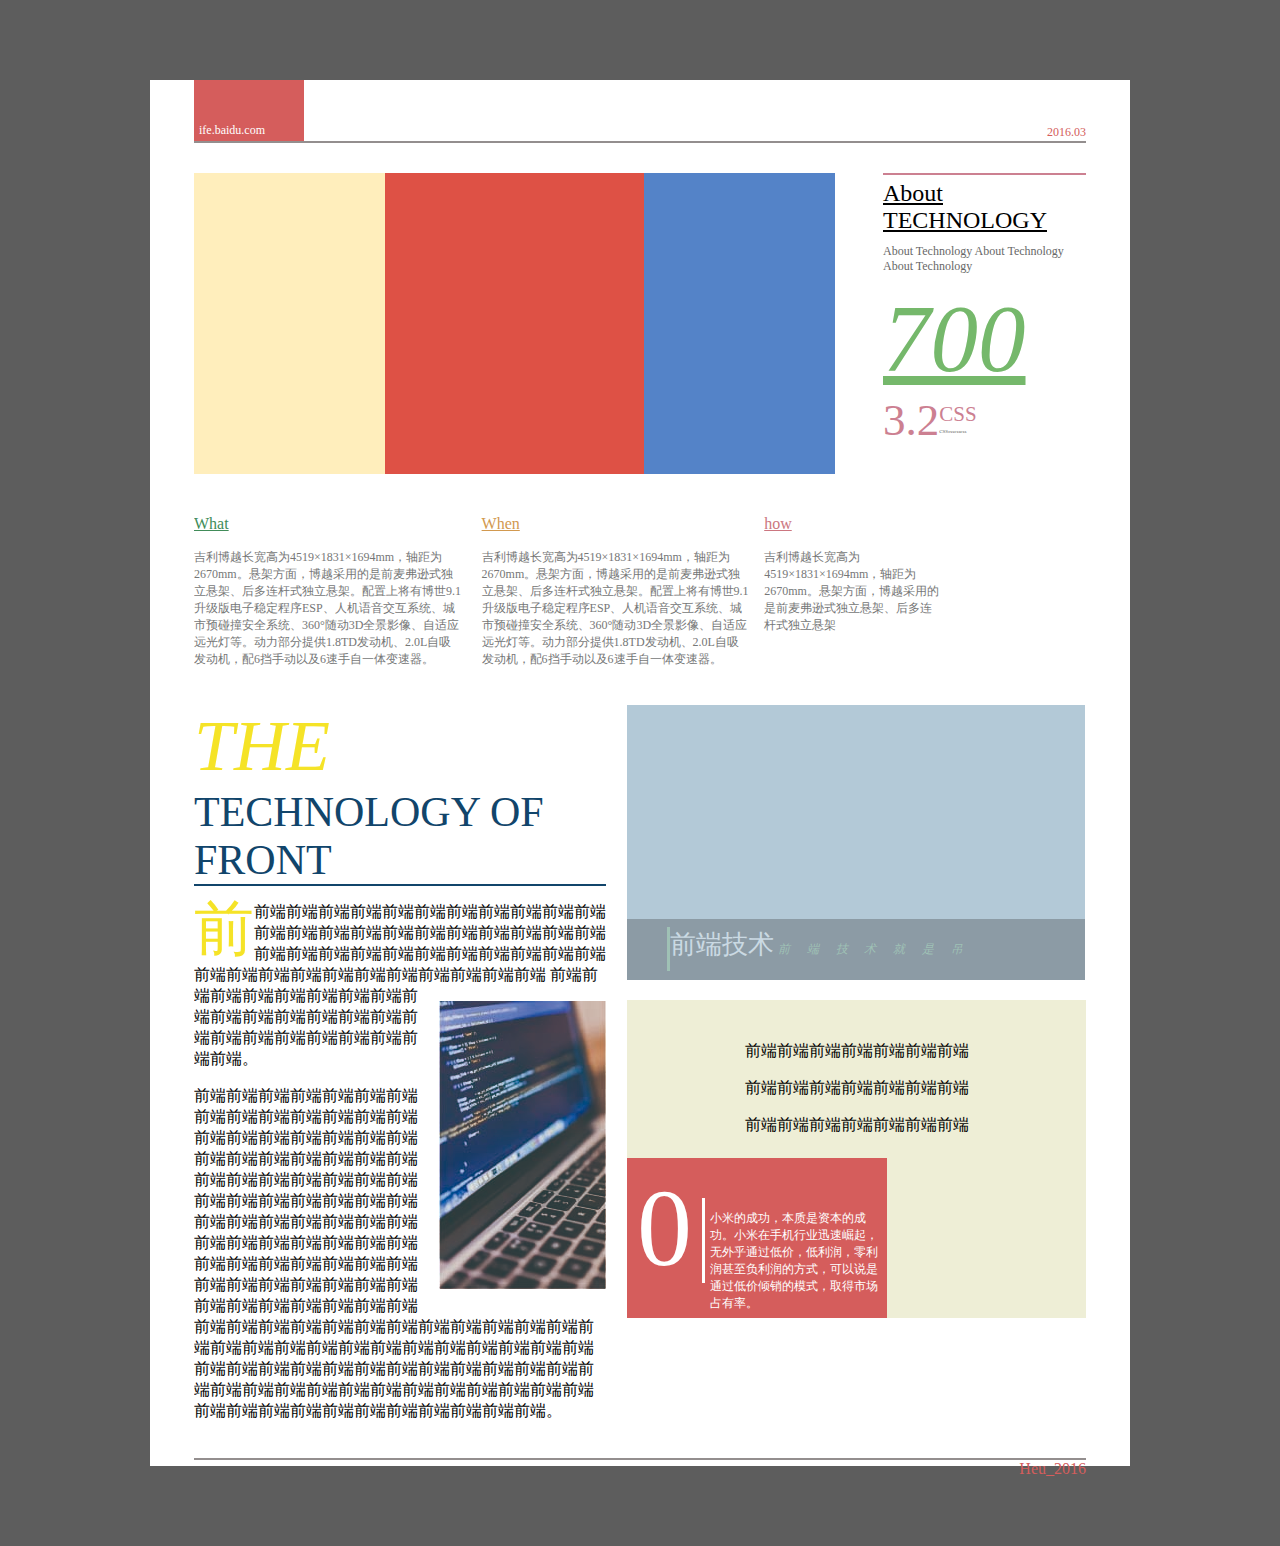
<file: Ife/task_06.html>
<!DOCTYPE html>
<html lang="en">
<head>
    <meta charset="UTF-8">
    <title>模拟报纸排版HEU_2016</title>
    <link rel="stylesheet" type="text/css" href="StyleForTask06.css">
</head>
<body>
    <div class="wrap">
        <header class="header">
            <div class="header_left_ife">
                <span class="ife">ife.baidu.com</span>
            </div>
            <div class="header_right_date">
                <span class="date">2016.03</span>
            </div>
        </header>
        <div class="main">
            <div class="main_top">
                <div class="main_top_left">
                    <div class="main_top_left_left"></div>
                    <div class="main_top_left_right"></div>
                </div>
                <div class="main_top_right">
                    <span class="main_top_right_about">About</span>
                    <span class="main_top_right_technology">TECHNOLOGY</span>
                    <p class="main_top_right_p">About Technology About Technology About Technology</p>
                    <span class="main_top_right_700">700</span>
                    <div>
                    <div class="main_top_right_32"><span>3.2</span></div>
                    <div class="main_top_right_32right">
                        <div class="main_top_right_32right_up"><span>CSS</span></div>
                        <div class="main_top_right_32right_down">CSScsscsscss</div>
                    </div>
                    </div>
                </div>
            </div>
            <div class="main_middle">
                <div class="main_middle_what">
                    <p class="main_middle_what_p">What</p>
                    <p class="main_middle_content">吉利博越长宽高为4519×1831×1694mm，轴距为2670mm。悬架方面，博越采用的是前麦弗逊式独立悬架、后多连杆式独立悬架。配置上将有博世9.1升级版电子稳定程序ESP、人机语音交互系统、城市预碰撞安全系统、360°随动3D全景影像、自适应远光灯等。动力部分提供1.8TD发动机、2.0L自吸发动机，配6挡手动以及6速手自一体变速器。</p>
                </div>
                <div class="main_middle_when">
                    <p class="main_middle_when_p">When</p>
                    <p class="main_middle_content">吉利博越长宽高为4519×1831×1694mm，轴距为2670mm。悬架方面，博越采用的是前麦弗逊式独立悬架、后多连杆式独立悬架。配置上将有博世9.1升级版电子稳定程序ESP、人机语音交互系统、城市预碰撞安全系统、360°随动3D全景影像、自适应远光灯等。动力部分提供1.8TD发动机、2.0L自吸发动机，配6挡手动以及6速手自一体变速器。</p>
                </div>
                <div class="main_middle_how">
                    <p class="main_middle_how_p">how</p>
                    <p class="main_middle_content">吉利博越长宽高为4519×1831×1694mm，轴距为2670mm。悬架方面，博越采用的是前麦弗逊式独立悬架、后多连杆式独立悬架</p>
                </div>
            </div>
            <div class="main_footer">
                <div class="main_footer_right">
                    <div class="main_footer_right_up">
                        <div class="main_footer_right_up_bac">
                            <div class="main_footer_right_up_title">
                                <span class="main_footer_right_up_title_title">前端技术</span>
                                <span class="main_footer_right_up_title_context">前端技术就是吊</span>
                            </div>
                        </div>
                    </div>
                    <div class="main_footer_right_down">
                        <div class="main_footer_right_divfp">
                        <p class="main_footer_right_p">前端前端前端前端前端前端前端</p>
                        <p class="main_footer_right_p">前端前端前端前端前端前端前端</p>
                        <p class="main_footer_right_p">前端前端前端前端前端前端前端</p>
                        </div>
                        <div class="main_footer_right_down0">
                            <div class="i0"><span>0</span></div>
                            <div class="main_footer_right_docont"><p>小米的成功，本质是资本的成功。小米在手机行业迅速崛起，无外乎通过低价，低利润，零利润甚至负利润的方式，可以说是通过低价倾销的模式，取得市场占有率。</p></div>

                        </div>
                    </div>
                </div>
                <div class="main_footer_left">
                    <div class="main_footer_left_title">
                        <span class="main_footer_left_title_the">THE </span><span class="main_footer_left_title_last">TECHNOLOGY OF FRONT</span>
                    </div>
                    <div class="main_footer_left_content">
                        <p>
                            <span class="big">前</span>前端前端前端前端前端前端前端前端前端前端前端前端前端前端前端前端前端前端前端前端前端前端前端前端前端前端前端前端前端前端前端前端前端前端前端前端前端前端前端前端前端前端前端前端
                            <img src="xiazuo.jpg" class="xiazuoPic">
                            前端前端前端前端前端前端前端前端前端前端前端前端前端前端前端前端前端前端前端前端前端前端前端前端。
                        </p>
                        <p>
                            前端前端前端前端前端前端前端前端前端前端前端前端前端前端前端前端前端前端前端前端前端前端前端前端前端前端前端前端前端前端前端前端前端前端前端前端前端前端前端前端前端前端前端前端前端前端前端前端前端前端前端前端前端前端前端前端前端前端前端前端前端前端前端前端前端前端前端前端前端前端前端前端前端前端前端前端前端前端前端前端前端前端前端前端前端前端前端前端前端前端前端前端前端前端前端前端前端前端前端前端前端前端前端前端前端前端前端前端前端前端前端前端前端前端前端前端前端前端前端前端前端前端前端前端前端前端前端前端前端前端前端前端前端前端前端前端前端前端。
                        </p>
                    </div>
                </div>
            </div>
        </div>
        <footer>
            <div class="footerName">
                <span class="lastspan">Heu_2016</span>
            </div>
        </footer>
    </div>
</body>
</html>
</file>
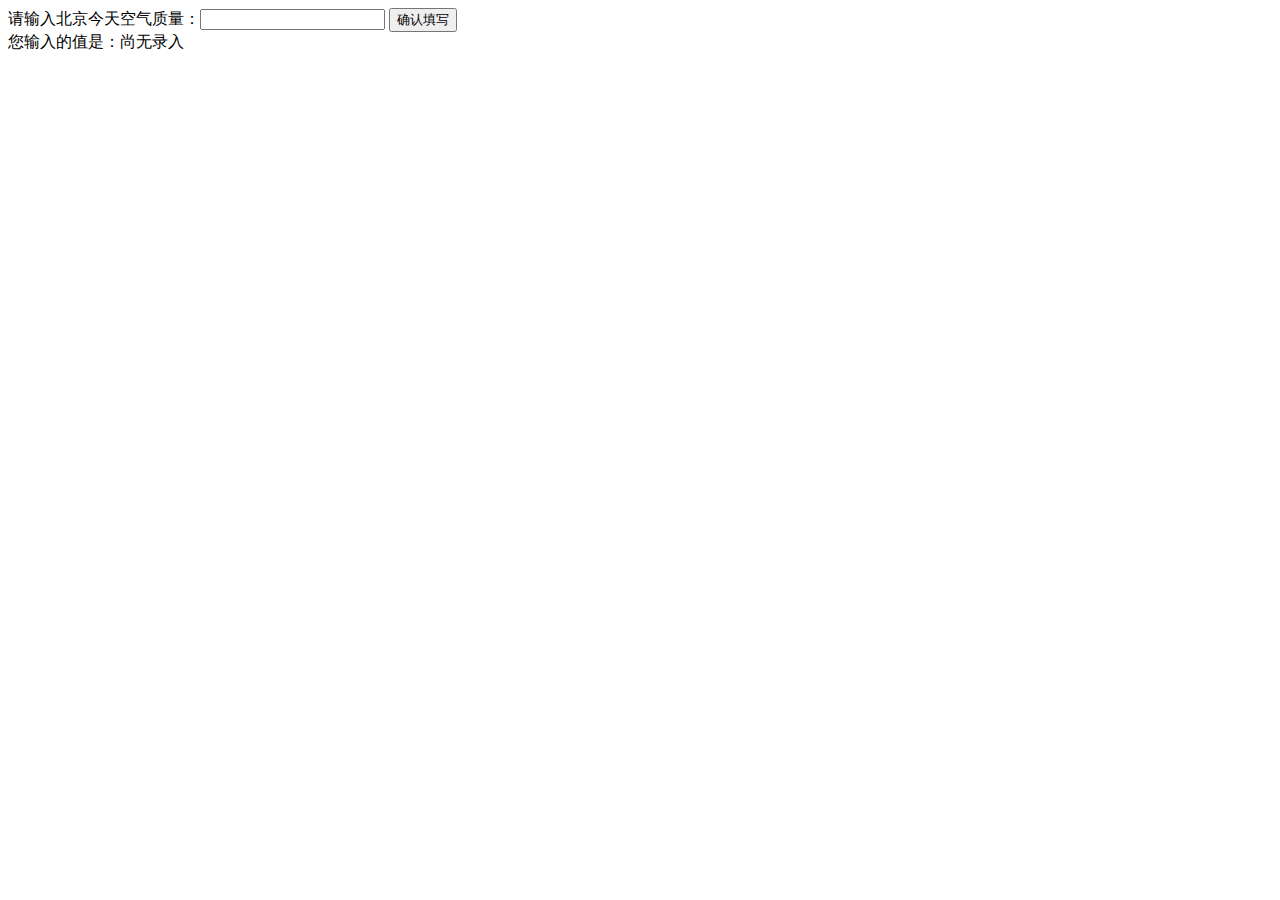
<file: Ife/JS/task_13.html>
<!DOCTYPE html>
<html>
<head>
    <meta charset="utf-8">
    <title>IFE JavaScript Task 01</title>
</head>
<body>

<label>请输入北京今天空气质量：<input id="aqi-input" type="text"></label>
<button id="button" onclick="set()">确认填写</button>

<div>您输入的值是：<span id="aqi-display">尚无录入</span></div>

<script type="text/javascript">

    function set() {
        /*
         在注释下方写下代码
         给按钮button绑定一个点击事件
         在事件处理函数中
         获取aqi-input输入的值，并显示在aqi-display中
         */
        var input = document.getElementById("aqi-input");
        var display = document.getElementById("aqi-display");
        display.innerHTML = input.value;

    };

</script>
</body>
</html>
</file>
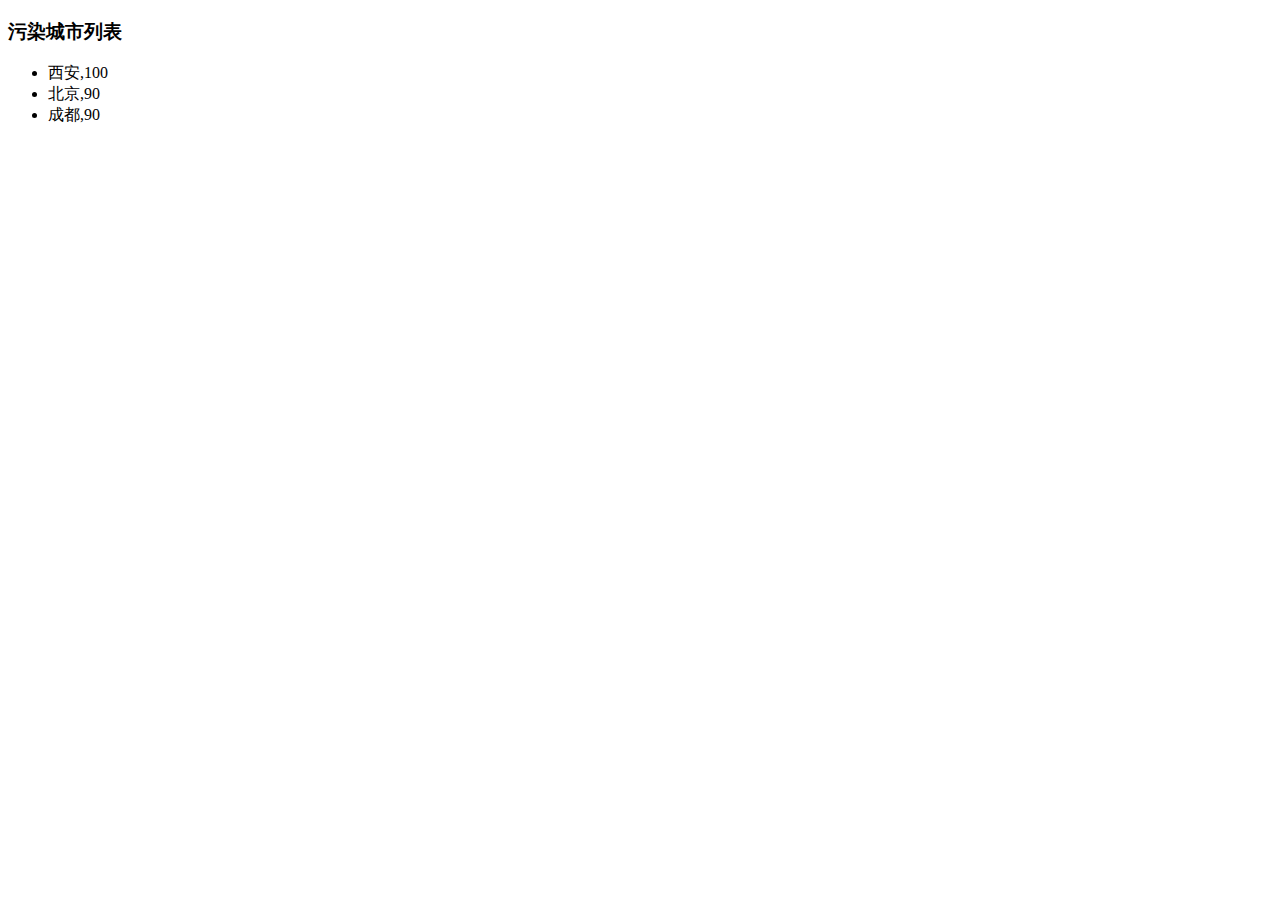
<file: Ife/JS/task_14.html>
<!DOCTYPE html>
<html>
<head>
    <meta charset="utf-8">
    <title>IFE JavaScript Task 01</title>
</head>
<body onload="getList()">

<h3>污染城市列表</h3>
<ul id="aqi-list">
    <!--
        <li>第一名：福州（样例），10</li>
          <li>第二名：福州（样例），10</li> -->
</ul>

<script type="text/javascript">

    var aqiData = [
        ["北京", 90],
        ["上海", 50],
        ["福州", 10],
        ["广州", 50],
        ["成都", 90],
        ["西安", 100]
    ];
//    alert(aqiData[1][1]);
    function getList(){
        var newArray = new Array();
        var str='';
//        newArray.push(1,1);  js中 不能对不定长数组 直接利用a[i]=12 类似方式赋值  利用push添加元素到不定长数组中，因为其未划分空间
       for(var i=0;i<aqiData.length;i++){
           if(aqiData[i][1]>60){
                newArray.push(aqiData[i]);//符合条件数组信息录入
               newArray.sort(function(a,b){
                   return b[1]-a[1] ;//数值越大 越往前排
               })
           }
        }

        for(var m=0;m<newArray.length;m++){
            str += "<li>"+newArray[m][0]+","+newArray[m][1]+"</li>";//数组展示
        }
        var ul = document.getElementById("aqi-list");
        ul.innerHTML = str;
    }

    (function () {

        /*
         在注释下方编写代码
         遍历读取aqiData中各个城市的数据
         将空气质量指数大于60的城市显示到aqi-list的列表中
         */

    })();

</script>
</body>
</html>
</file>
<file: stylesheets/stylesheet.css>
* {
  box-sizing: border-box; }

body {
  padding: 0;
  margin: 0;
  font-family: "Open Sans", "Helvetica Neue", Helvetica, Arial, sans-serif;
  font-size: 16px;
  line-height: 1.5;
  color: #606c71; }

a {
  color: #1e6bb8;
  text-decoration: none; }
  a:hover {
    text-decoration: underline; }

.btn {
  display: inline-block;
  margin-bottom: 1rem;
  color: rgba(255, 255, 255, 0.7);
  background-color: rgba(255, 255, 255, 0.08);
  border-color: rgba(255, 255, 255, 0.2);
  border-style: solid;
  border-width: 1px;
  border-radius: 0.3rem;
  transition: color 0.2s, background-color 0.2s, border-color 0.2s; }
  .btn + .btn {
    margin-left: 1rem; }

.btn:hover {
  color: rgba(255, 255, 255, 0.8);
  text-decoration: none;
  background-color: rgba(255, 255, 255, 0.2);
  border-color: rgba(255, 255, 255, 0.3); }

@media screen and (min-width: 64em) {
  .btn {
    padding: 0.75rem 1rem; } }

@media screen and (min-width: 42em) and (max-width: 64em) {
  .btn {
    padding: 0.6rem 0.9rem;
    font-size: 0.9rem; } }

@media screen and (max-width: 42em) {
  .btn {
    display: block;
    width: 100%;
    padding: 0.75rem;
    font-size: 0.9rem; }
    .btn + .btn {
      margin-top: 1rem;
      margin-left: 0; } }

.page-header {
  color: #fff;
  text-align: center;
  background-color: #159957;
  background-image: linear-gradient(120deg, #155799, #159957); }

@media screen and (min-width: 64em) {
  .page-header {
    padding: 5rem 6rem; } }

@media screen and (min-width: 42em) and (max-width: 64em) {
  .page-header {
    padding: 3rem 4rem; } }

@media screen and (max-width: 42em) {
  .page-header {
    padding: 2rem 1rem; } }

.project-name {
  margin-top: 0;
  margin-bottom: 0.1rem; }

@media screen and (min-width: 64em) {
  .project-name {
    font-size: 3.25rem; } }

@media screen and (min-width: 42em) and (max-width: 64em) {
  .project-name {
    font-size: 2.25rem; } }

@media screen and (max-width: 42em) {
  .project-name {
    font-size: 1.75rem; } }

.project-tagline {
  margin-bottom: 2rem;
  font-weight: normal;
  opacity: 0.7; }

@media screen and (min-width: 64em) {
  .project-tagline {
    font-size: 1.25rem; } }

@media screen and (min-width: 42em) and (max-width: 64em) {
  .project-tagline {
    font-size: 1.15rem; } }

@media screen and (max-width: 42em) {
  .project-tagline {
    font-size: 1rem; } }

.main-content :first-child {
  margin-top: 0; }
.main-content img {
  max-width: 100%; }
.main-content h1, .main-content h2, .main-content h3, .main-content h4, .main-content h5, .main-content h6 {
  margin-top: 2rem;
  margin-bottom: 1rem;
  font-weight: normal;
  color: #159957; }
.main-content p {
  margin-bottom: 1em; }
.main-content code {
  padding: 2px 4px;
  font-family: Consolas, "Liberation Mono", Menlo, Courier, monospace;
  font-size: 0.9rem;
  color: #383e41;
  background-color: #f3f6fa;
  border-radius: 0.3rem; }
.main-content pre {
  padding: 0.8rem;
  margin-top: 0;
  margin-bottom: 1rem;
  font: 1rem Consolas, "Liberation Mono", Menlo, Courier, monospace;
  color: #567482;
  word-wrap: normal;
  background-color: #f3f6fa;
  border: solid 1px #dce6f0;
  border-radius: 0.3rem; }
  .main-content pre > code {
    padding: 0;
    margin: 0;
    font-size: 0.9rem;
    color: #567482;
    word-break: normal;
    white-space: pre;
    background: transparent;
    border: 0; }
.main-content .highlight {
  margin-bottom: 1rem; }
  .main-content .highlight pre {
    margin-bottom: 0;
    word-break: normal; }
.main-content .highlight pre, .main-content pre {
  padding: 0.8rem;
  overflow: auto;
  font-size: 0.9rem;
  line-height: 1.45;
  border-radius: 0.3rem; }
.main-content pre code, .main-content pre tt {
  display: inline;
  max-width: initial;
  padding: 0;
  margin: 0;
  overflow: initial;
  line-height: inherit;
  word-wrap: normal;
  background-color: transparent;
  border: 0; }
  .main-content pre code:before, .main-content pre code:after, .main-content pre tt:before, .main-content pre tt:after {
    content: normal; }
.main-content ul, .main-content ol {
  margin-top: 0; }
.main-content blockquote {
  padding: 0 1rem;
  margin-left: 0;
  color: #819198;
  border-left: 0.3rem solid #dce6f0; }
  .main-content blockquote > :first-child {
    margin-top: 0; }
  .main-content blockquote > :last-child {
    margin-bottom: 0; }
.main-content table {
  display: block;
  width: 100%;
  overflow: auto;
  word-break: normal;
  word-break: keep-all; }
  .main-content table th {
    font-weight: bold; }
  .main-content table th, .main-content table td {
    padding: 0.5rem 1rem;
    border: 1px solid #e9ebec; }
.main-content dl {
  padding: 0; }
  .main-content dl dt {
    padding: 0;
    margin-top: 1rem;
    font-size: 1rem;
    font-weight: bold; }
  .main-content dl dd {
    padding: 0;
    margin-bottom: 1rem; }
.main-content hr {
  height: 2px;
  padding: 0;
  margin: 1rem 0;
  background-color: #eff0f1;
  border: 0; }

@media screen and (min-width: 64em) {
  .main-content {
    max-width: 64rem;
    padding: 2rem 6rem;
    margin: 0 auto;
    font-size: 1.1rem; } }

@media screen and (min-width: 42em) and (max-width: 64em) {
  .main-content {
    padding: 2rem 4rem;
    font-size: 1.1rem; } }

@media screen and (max-width: 42em) {
  .main-content {
    padding: 2rem 1rem;
    font-size: 1rem; } }

.site-footer {
  padding-top: 2rem;
  margin-top: 2rem;
  border-top: solid 1px #eff0f1; }

.site-footer-owner {
  display: block;
  font-weight: bold; }

.site-footer-credits {
  color: #819198; }

@media screen and (min-width: 64em) {
  .site-footer {
    font-size: 1rem; } }

@media screen and (min-width: 42em) and (max-width: 64em) {
  .site-footer {
    font-size: 1rem; } }

@media screen and (max-width: 42em) {
  .site-footer {
    font-size: 0.9rem; } }
</file>
<file: stylesheets/github-light.css>
/*
   Copyright 2014 GitHub Inc.

   Licensed under the Apache License, Version 2.0 (the "License");
   you may not use this file except in compliance with the License.
   You may obtain a copy of the License at

       http://www.apache.org/licenses/LICENSE-2.0

   Unless required by applicable law or agreed to in writing, software
   distributed under the License is distributed on an "AS IS" BASIS,
   WITHOUT WARRANTIES OR CONDITIONS OF ANY KIND, either express or implied.
   See the License for the specific language governing permissions and
   limitations under the License.

*/

.pl-c /* comment */ {
  color: #969896;
}

.pl-c1      /* constant, markup.raw, meta.diff.header, meta.module-reference, meta.property-name, support, support.constant, support.variable, variable.other.constant */,
.pl-s .pl-v /* string variable */ {
  color: #0086b3;
}

.pl-e  /* entity */,
.pl-en /* entity.name */ {
  color: #795da3;
}

.pl-s .pl-s1 /* string source */,
.pl-smi      /* storage.modifier.import, storage.modifier.package, storage.type.java, variable.other, variable.parameter.function */ {
  color: #333;
}

.pl-ent /* entity.name.tag */ {
  color: #63a35c;
}

.pl-k /* keyword, storage, storage.type */ {
  color: #a71d5d;
}

.pl-pds              /* punctuation.definition.string, string.regexp.character-class */,
.pl-s                /* string */,
.pl-s .pl-pse .pl-s1 /* string punctuation.section.embedded source */,
.pl-sr               /* string.regexp */,
.pl-sr .pl-cce       /* string.regexp constant.character.escape */,
.pl-sr .pl-sra       /* string.regexp string.regexp.arbitrary-repitition */,
.pl-sr .pl-sre       /* string.regexp source.ruby.embedded */ {
  color: #183691;
}

.pl-v /* variable */ {
  color: #ed6a43;
}

.pl-id /* invalid.deprecated */ {
  color: #b52a1d;
}

.pl-ii /* invalid.illegal */ {
  background-color: #b52a1d;
  color: #f8f8f8;
}

.pl-sr .pl-cce /* string.regexp constant.character.escape */ {
  color: #63a35c;
  font-weight: bold;
}

.pl-ml /* markup.list */ {
  color: #693a17;
}

.pl-mh        /* markup.heading */,
.pl-mh .pl-en /* markup.heading entity.name */,
.pl-ms        /* meta.separator */ {
  color: #1d3e81;
  font-weight: bold;
}

.pl-mq /* markup.quote */ {
  color: #008080;
}

.pl-mi /* markup.italic */ {
  color: #333;
  font-style: italic;
}

.pl-mb /* markup.bold */ {
  color: #333;
  font-weight: bold;
}

.pl-md /* markup.deleted, meta.diff.header.from-file */ {
  background-color: #ffecec;
  color: #bd2c00;
}

.pl-mi1 /* markup.inserted, meta.diff.header.to-file */ {
  background-color: #eaffea;
  color: #55a532;
}

.pl-mdr /* meta.diff.range */ {
  color: #795da3;
  font-weight: bold;
}

.pl-mo /* meta.output */ {
  color: #1d3e81;
}
</file>
<file: Ife/StyleForTask02.css>
body{
    margin: 0px;
    padding: 0px;
}
.swap{
    background-color: #dedede;

}
.header_div{
    background-color: #333333;
    width: 100%;
    height: 100px;
}
.header_div img{
    width: 180px;
    height: 100px;
}
.nav{
    float: right;
}

.nav li {
    float: left;
    margin: 20px;
}
.nav li a:link,a:visited{
    color: #FFF;
    text-line:none;
    vertical-align: middle;
}
.h1_ul a{
    color: #000000;
}
.part1,.part2,.part3,.part4,.part5{
    border-right: 3.5px solid #848484;
    border-bottom: 3.5px solid #848484;
    margin: 20px;
    background-color: #FFFFFF;
    padding: 15px 10px;
}
.part1_p1,.part1_p2{
    text-indent: 2em;
}
.div1{
    width: 300px;
    height: 230px;
    border: 1px solid #848484;
    text-align: center;
    margin-bottom: 15px;
}
.div1 p{
    margin-top: 10px;
}
.part4_table_th{
    color: #FFFFFF;
}
.th1{
    width: 700px;
}
.th2{
    width: 380px;
}
.tr1{
    background-color: #dedede;
}
.table{
    border: 1px solid #dedede;
    border-collapse: collapse;
    /*用于合并表格相邻的线 表格默认属性为separate （分离相邻边框属性）*/
}
.table td{
    border: 1px solid #dedede;
    margin: 0px;
}
.table a:link{
    color: #000;
}
.table a:visited{
    color: aqua;
}
.td_left{
    text-align: right;
}
.part5_table1{
    margin-left: 500px;
}
.part5_table1_h2{
    border-left: 3.5px solid #dedede;
}
.lastfooter{
    width: 100%;
    height: 100px;
    background-color: black;
    color: #FFFFFF;
    text-align: center;
    padding-top: 40px;
}
.submit{
    width: 1800px;
    height: 50px;
    background-color: #3355d0;
    color: #FFFFFF;
    font-size: 18px;
    border-radius: 10px;
}
.div_button{
    width: 100%;
    text-align: center;
}
</file>
<file: Ife/StyleForTask_03.css>
body{
    margin: 20px;
    padding: 0px;
}
.container{
    background-color: #eee;
    border: 1px solid #999;
    height: auto;
    padding: 20px;
}
.des{
    float: left;
    width: 100%;
}
.describe{
   margin-left: 224px;
    margin-right: 142px;
    border: 1px solid #999;
    background-color: #FFFFFF;
}
.team{
    float:left;
    width: 200px;
    height: 120px;
    background-color: #FFFFFF;
    border: 1px solid #999;
    margin-left: -100%;
    text-align: center;
}
.team img{
    margin-top: 20px;
}
.team p{
    float: right;
    margin-right: 20px;
    font-family: Consolas;
}
.personal{
    float: right;
    width: 120px;
    height:430px;
    border: 1px solid #999;
    background-color: #FFFFFF;
    margin-left: -100%;
    text-align: center;
}
.personal img{
    margin-top: 20px;
}
</file>
<file: Ife/StyleForTask04.css>
html{
    height: 100%;
    /*position: relative;*/
}
body{
    margin: 0;
    padding: 0;
    /*background-color: #cccccc;*/
}

.mid{
    position: absolute;
    top: 50%;
    left: 50%;
    width: 400px;
    height: 200px;
    margin-left: -200px;
    margin-top: -100px;
    background-color: #cccccc;
    overflow: hidden;
}
.top{
    width: 100px;
    height: 100px;
    background-color: #fc0;
    border-radius: 50%;
    position: absolute;
    top: -50px;
    left: -50px;
    /*border: 5px solid #000000; 测试 有边框情况下 圆角形状*/
}
.bottom{
    width: 100px;
    height: 100px;
    background-color: #fc0;
    border-radius: 50%;
    position: absolute;
    bottom: -50px;
    right: -50px;
}
</file>
<file: Ife/StyleForTask05.css>
body{
    margin: 0px;
    padding: 0px;
    background-color: #cccccc;
}
.swap{
    background-color: #dedede;

}
.header_div{
    background-color: #333333;
    width: 100%;
    height: 100px;
}
.header_div img{
    width: 180px;
    height: 100px;
}
.nav{
    float: right;
}

.nav li {
    float: left;
    margin: 20px;
}
.nav li a:link,a:visited{
    color: #FFF;
    text-line:none;
    vertical-align: middle;
}
.h1_ul a{
    color: #000000;
}
.left{
    margin-right: 520px;
}
.right{
    float: right;
    width: 500px;
    margin: 20px;
    background-color: #FFFFFF;
}
.part1,.part2,.part3,.part4{
    box-shadow: 4px 4px 6px;
    margin: 20px;
    background-color: #FFFFFF;
    padding: 15px 10px;
}
.part3{
    overflow: auto;
}
.part4{
    clear: both;
}
.part5{
    border: 2px solid #000000;
}
.part1_p1,.part1_p2{
    text-indent: 2em;
}
.div1{
    /*width: 300px;*/
    /*height: 230px;*/
    /*border: 1px solid #848484;*/
    /*text-align: center;*/
    /*margin-bottom: 15px;*/
    width: 300px;
    height: 230px;
    border: 1px solid #848484;
    float: left;
    margin: 15px;
    text-align: center;
}
.part4_table_th{
    color: #FFFFFF;
}
.th1{
    width: 150px;
}
.th2{
    width: 100px;
}
.tr1{
    background-color: #dedede;
}
.table{
    margin: 0 auto;
    border: 1px solid #dedede;
    border-collapse: collapse;
    /*用于合并表格相邻的线 表格默认属性为separate （分离相邻边框属性）*/
}
.table td{
    border: 1px solid #dedede;
    margin: 0px;
}
.table a:link{
    color: #000;
}
.table a:visited{
    color: aqua;
}
/*.td_left{*/
    /*float: right;*/
/*}*/
.form{
    text-align: center;
}
.lastTable{
    margin: 0 auto;
}
.part5_head{
    margin: 0 auto;
}
.part5_table1_h2{
    border-left: 3.5px solid #dedede;
}
.lastfooter{
    width: 100%;
    height: 100px;
    background-color: black;
    color: #FFFFFF;
    text-align: center;
    padding-top: 40px;
}
.submit{
    width: 40%;
    height: 50px;
    background-color: #3355d0;
    color: #FFFFFF;
    font-size: 18px;
    border-radius: 10px;
}
.div_button{
    width: 100%;
    text-align: center;
}
</file>
<file: Ife/StyleForTask06.css>
body{
    margin: 0;
    padding: 80px;
    background-color: #5d5d5d;
}
.wrap{
    width: 980px;
    height: 1386px;
    background-color: #FFFFFF;
    margin: 0 auto;
}
.header{
    width: 892px;
    border-bottom: 2px solid #938e8e;
    margin: 0 auto;
    overflow: hidden;
}
.header_left_ife{
    float: left;
    width: 110px;
    height: 61px;
    background-color: #d55d5c;
    vertical-align: bottom;
    position: relative;
}
.ife{
    color: #FFFFFF;
    font-size: 12px;
    font-family: "黑体";
    position: absolute;
    bottom: 3px;
    left: 5px;
}
.header_right_date{
    margin-top: 45px;
    float: right;
    font-size: 12px;
    font-family: "黑体";
    color: #d45d5c;
}

/* 头部部分编码结束 利用margin 使整个header居中，利用浮动 将两个元素分别放置于两侧 分别利用绝对定位+相对定位，盒子模型
将文字置于底部*/

.main{
    width: 892px;
    margin: 0 auto;
    /*background: #dedede;!*别忘了删除*!*/
}
.main_top{
    padding-top: 30px;
    overflow: hidden;
}
.main_top_left{
    float: left;
    width: 641px;
    height: 301px;
    background-color: #de5145;
}
.main_top_left_left{
    width: 191px;
    height: 301px;
    float: left;
    background-color: #ffeebc;
}
.main_top_left_right{
    float: right;
    width: 191px;
    height: 301px;
    background-color: #5483c8;
}
.main_top_right{
    padding-top: 5px;
    padding-bottom: 5px;
    float: right;
    border-top: 2px solid #cc8091;
    width: 203px;
}
.main_top_right_about{
    font-size: 24px;
    text-decoration: underline;
    color: #000;
    font-family: "微软雅黑";
}
.main_top_right_technology{
    font-size: 24px;
    text-decoration: underline;
    color: #000;
    font-family: "微软雅黑";
}
.main_top_right_p{
    font-size: 12px;
    font-family: "楷体";
    color: #676767;
    margin-top: 10px;
    margin-bottom: 10px;
}
.main_top_right_700{
    font-size: 95px;
    color: #75b86b;
    font-family: "微软雅黑";
    text-decoration: underline;
    font-style: italic;/*116px 是不是太大了？我尝试 已经溢出了*/
}
.main_top_right_32{
    float: left;
    font-size: 45px;
    color: #cc8091;
    font-family: "微软雅黑";
}
.main_top_right_32right{
    float: left;
    position: relative;
}
.main_top_right_32right_up{
    position: absolute;
    top: 8px;
    font-size: 21px;
    color: #cc8091;
    font-family: "微软雅黑";
}
.main_top_right_32right_down{
    position: absolute;
    top: 35px;
    font-size: 5px;
    color: #5d5d5d;
    font-family: "微软雅黑";
}
/*上半部分完成*/
.main_middle{
    padding-top: 25px;
    overflow: auto;
}


.main_middle_what{
    width: 30%;
    float: left;
    /*background-color: #75b86b;*/
    margin-right: 20px;
}
.main_middle_content{
    font-size: 12px;
    margin-top: 16px;
    color: #767777;

}
.main_middle_what_p{
    font-size: 16px;
    color: #418c59;
    text-decoration: underline;
    font-family: "微软雅黑";
}


.main_middle_when{
    width: 30%;
    float: left;
    /*background-color: #cc8091;*/
    margin-right: 15px;
}
.main_middle_when_p{
    font-size: 16px;
    color: #d2994f;
    text-decoration: underline;
    font-family: "微软雅黑";
}


.main_middle_how{
    width: 20%;
    float: left;
}
.main_middle_how_p{
    font-size: 16px;
    color: #cc7680;
    text-decoration: underline;
    font-family: "微软雅黑";
}
/*中间部分结束*/
.main_footer{
    padding-top: 25px;
    overflow: auto;
}
.main_footer_right{
    float: right;
}
.main_footer_right_up{
    width: 458px;
    height: 275px;
    background-color: #b3c9d7;
    position: relative;
}
.main_footer_right_up_bac{
    width: 458px;
    height: 61px;
    position: absolute;
    bottom: 0;
    background-color: #333333;
    opacity: 0.3;
}
.main_footer_right_up_title{
    border-left: 3px solid #72b16a;
    height:44px;
    position: absolute;
    left: 40px;
    top:8px;
}
.main_footer_right_up_title_title{
    color: #fff;
    font-size: 26px;
    font-family: "微软雅黑";
}
.main_footer_right_up_title_context{
    font-size: 12px;
    font-family: "微软雅黑";
    color: #72b16a;
    font-style: italic;
    letter-spacing: 1.4em;
}
.main_footer_right_down{
    margin-top: 20px;
    width: 459px;
    height: 318px;
    background-color: #eeeed6;
    position: relative;
}
.main_footer_right_divfp{
    padding-top: 25px;
    font-family: "微软雅黑";
    font-size: 16px;
    text-align: center;
}
.main_footer_right_down0{
    background-color: #d55d5c;
    width: 260px;
    height: 160px;
    position: absolute;
    bottom: 0;
    left: 0;
}
.i0{
    position: absolute;
    left: 10px;
    top: 7px;
    font-family: "微软雅黑";
    color: #fff;
    font-size: 110px;
}
.main_footer_right_docont{
    position: absolute;
    left: 75px;
    top:40px;
    border-left: 3px solid #fff;
    height: 85px;
    font-size: 12px;
    color: #fff;
    font-family: "黑体";
    padding-left: 5px;
}

.main_footer_left{
    margin-right: 480px;
    /*background-color: #938e8e;*/
}
.main_footer_left_title{
    border-bottom: 2px solid #11456b;
}
.main_footer_left_title_the{
    font-family: "黑体";
    font-size: 72px;
    color: #f5e327;
    font-style: italic;
}
.main_footer_left_title_last{
    font-size: 42px;
    font-family: "黑体";
    color: #11456b;
}
.big{
    font-size: 60px;
    color: #f5e327;
    line-height: 55px;
    float: left;
}
.xiazuoPic{
    float: right;
    padding: 15px 0px 15px 15px;
}
footer{
    width: 892px;
    margin: 20px auto;
    border-top: 2px solid #938e8e;
}
.footerName{
    float: right;
}
.lastspan{
    font-family: "黑体";
    color: #d45d5c;
    font-size: 16px;
}
</file>
